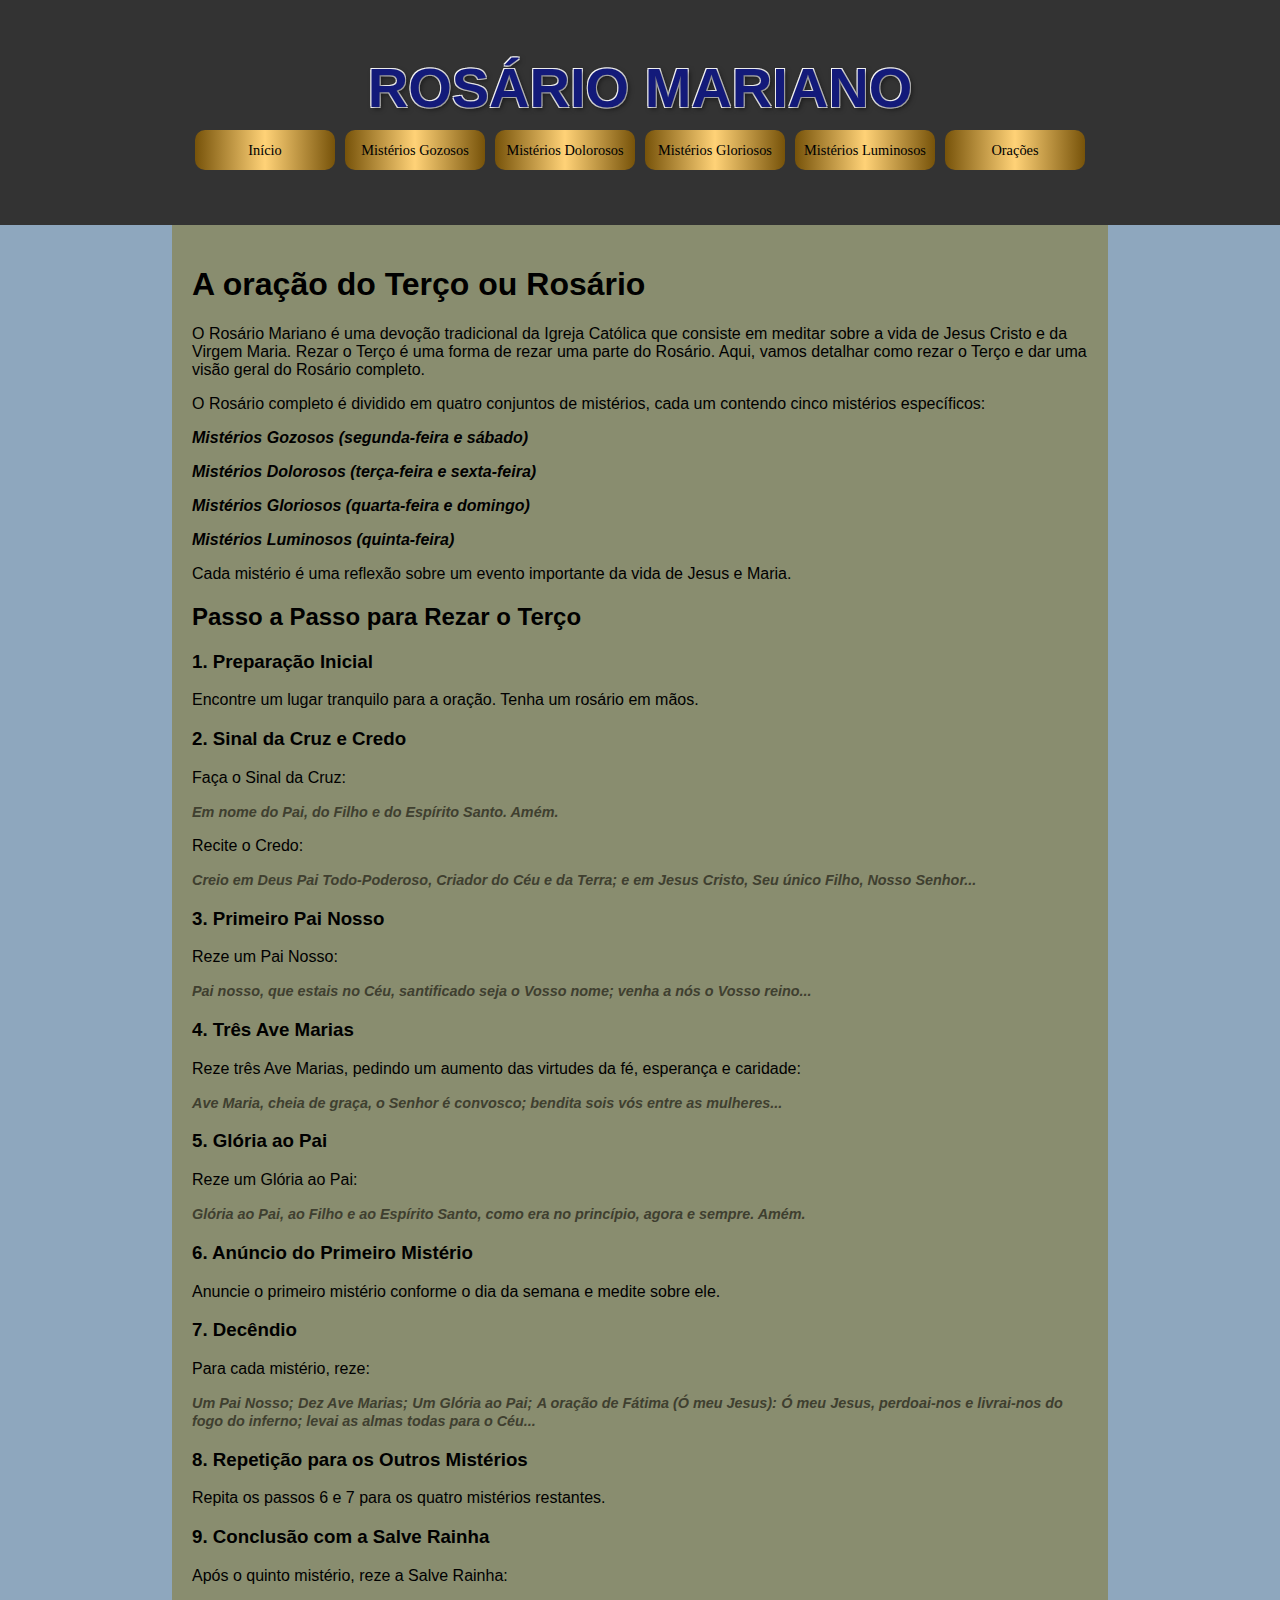
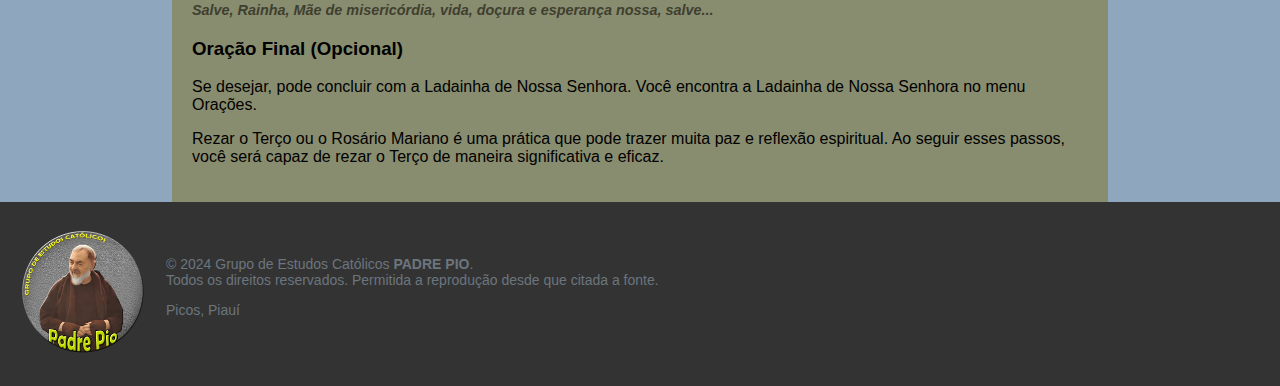
<file: index.html>
<!DOCTYPE html>
<html lang="pt-BR">

<head>
    <meta charset="UTF-8">
    <meta name="viewport" content="width=device-width, initial-scale=1.0">
    <link rel="icon" href="img/favicon.ico" type="image/x-icon">
    <link rel="stylesheet" href="style.css">
    <title>Rosário Mariano</title>
</head>

<body>

    <header class="header">
        <h1 class="title">ROSÁRIO MARIANO</h1>
        <nav class="menu">
            <a href="index.html" class="Btn">Início</a>
            <a href="1gozosos.html" class="Btn">Mistérios Gozosos</a>
            <a href="2dolorosos.html" class="Btn">Mistérios Dolorosos</a>
            <a href="3gloriosos.html" class="Btn">Mistérios Gloriosos</a>
            <a href="4luminosos.html" class="Btn">Mistérios Luminosos</a>
            <a href="oracoes.html" class="Btn">Orações</a>
        </nav>
    </header>


    <main>
        <article>
            <h1>A oração do Terço ou Rosário</h1>
            <p>O Rosário Mariano é uma devoção tradicional da Igreja Católica que consiste em meditar sobre a vida de
                Jesus Cristo e da Virgem Maria. Rezar o Terço é uma forma de rezar uma parte do Rosário. Aqui, vamos
                detalhar como rezar o Terço e dar uma visão geral do Rosário completo.</p>

            <p>O Rosário completo é dividido em quatro conjuntos de mistérios, cada um contendo cinco mistérios
                específicos:</p>

            <p><b><i>Mistérios Gozosos (segunda-feira e sábado)</i></b></p>
            <p><b><i>Mistérios Dolorosos (terça-feira e sexta-feira)</i></b></p>
            <p><b><i>Mistérios Gloriosos (quarta-feira e domingo)</i></b></p>
            <p><b><i>Mistérios Luminosos (quinta-feira)</i></b></p>

            <p>Cada mistério é uma reflexão sobre um evento importante da vida de Jesus e Maria.</p>
            <h2>Passo a Passo para Rezar o Terço</h2>
            <h3>1. Preparação Inicial</h3>
            <p>Encontre um lugar tranquilo para a oração. Tenha um rosário em mãos.</p>
            <h3>2. Sinal da Cruz e Credo</h3>
            <p>Faça o Sinal da Cruz:</p>
            <span class="highlight">Em nome do Pai, do Filho e do Espírito Santo. Amém.</span>
            <p>Recite o Credo:</p>
            <span class="highlight">Creio em Deus Pai Todo-Poderoso, Criador do Céu e da Terra; e em Jesus Cristo, Seu
                único Filho, Nosso Senhor...
            </span>
            <h3>3. Primeiro Pai Nosso</h3>
            <p>Reze um Pai Nosso:</p>
            <span class="highlight">Pai nosso, que estais no Céu, santificado seja o Vosso nome; venha a nós o Vosso
                reino...
            </span>
            <h3>4. Três Ave Marias</h3>
            <p>Reze três Ave Marias, pedindo um aumento das virtudes da fé, esperança e caridade:</p>
            <span class="highlight">Ave Maria, cheia de graça, o Senhor é convosco; bendita sois vós entre as
                mulheres...
            </span>
            <h3>5. Glória ao Pai</h3>
            <p>Reze um Glória ao Pai:</p>
            <span class="highlight">Glória ao Pai, ao Filho e ao Espírito Santo, como era no princípio, agora e sempre.
                Amém.
            </span>
            <h3>6. Anúncio do Primeiro Mistério</h3>
            <p>Anuncie o primeiro mistério conforme o dia da semana e medite sobre ele.</p>
            <h3>7. Decêndio</h3>
            <p>Para cada mistério, reze:</p>
            <span class="highlight">Um Pai Nosso;</span>
            <span class="highlight">Dez Ave Marias;</span>
            <span class="highlight">Um Glória ao Pai;</span>
            <span class="highlight">A oração de Fátima (Ó meu Jesus):</span>
            <span class="highlight">Ó meu Jesus, perdoai-nos e livrai-nos do fogo do inferno; levai as almas todas para
                o Céu...
            </span>
            <h3>8. Repetição para os Outros Mistérios</h3>
            <p>Repita os passos 6 e 7 para os quatro mistérios restantes.</p>
            <h3>9. Conclusão com a Salve Rainha</h3>
            <p>Após o quinto mistério, reze a Salve Rainha:</p>
            <span class="highlight">Salve, Rainha, Mãe de misericórdia, vida, doçura e esperança nossa, salve...
            </span>
            <h3>Oração Final (Opcional)</h3>
            <p>Se desejar, pode concluir com a Ladainha de Nossa Senhora. Você encontra a Ladainha de Nossa Senhora no
                menu Orações.</p>
            <p>Rezar o Terço ou o Rosário Mariano é uma prática que pode trazer muita paz e reflexão espiritual. Ao
                seguir esses passos, você será capaz de rezar o Terço de maneira significativa e eficaz.</p>
        </article>
    </main>

    <footer>
        <div class="footer-content">
            <div class="logo">
                <img src="img/logo_oficial.webp" alt="Grupo de Estudos Católico">
            </div>
            <div class="disclaimer">
                &copy; 2024 Grupo de Estudos Católicos <b>PADRE PIO</b>.
                <br>Todos os direitos reservados. Permitida a reprodução desde que citada a fonte.
                <p>Picos, Piauí</p>
            </div>
        </div>
    </footer>



</body>

</html>
</file>
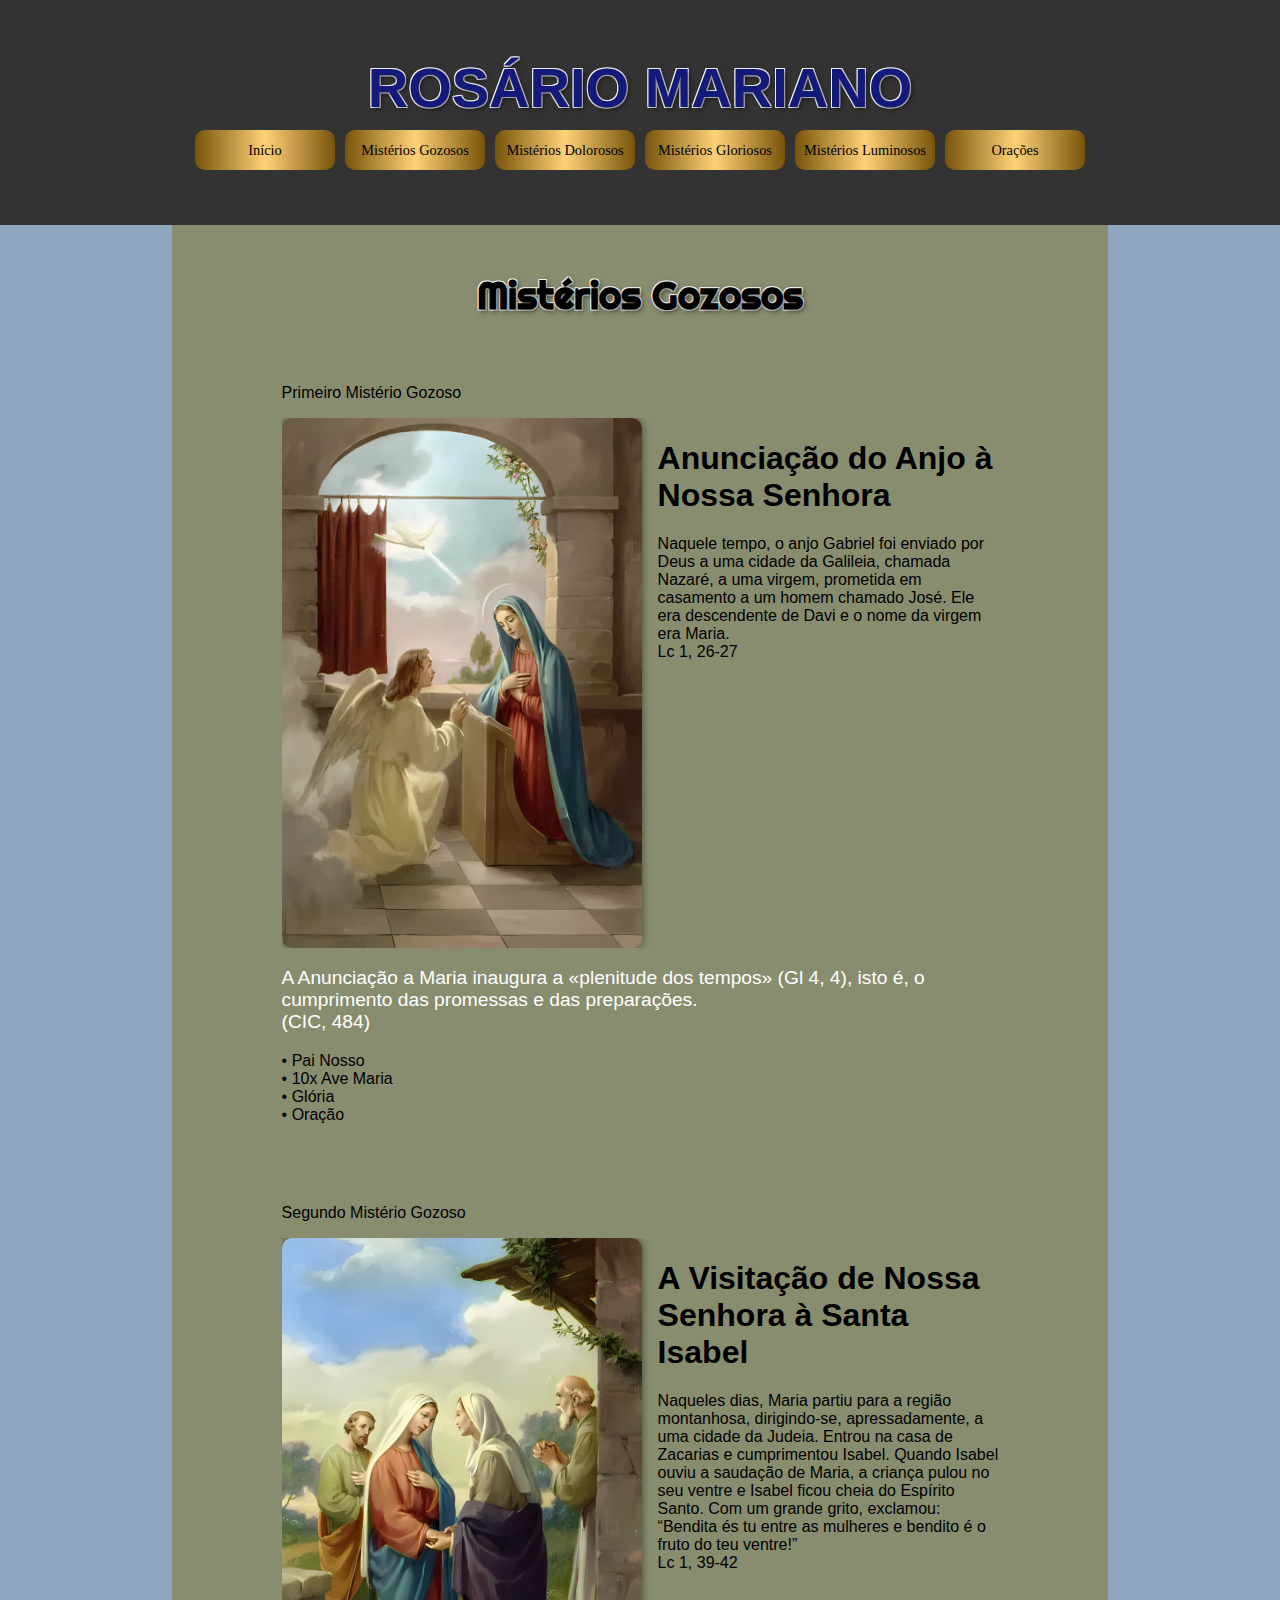
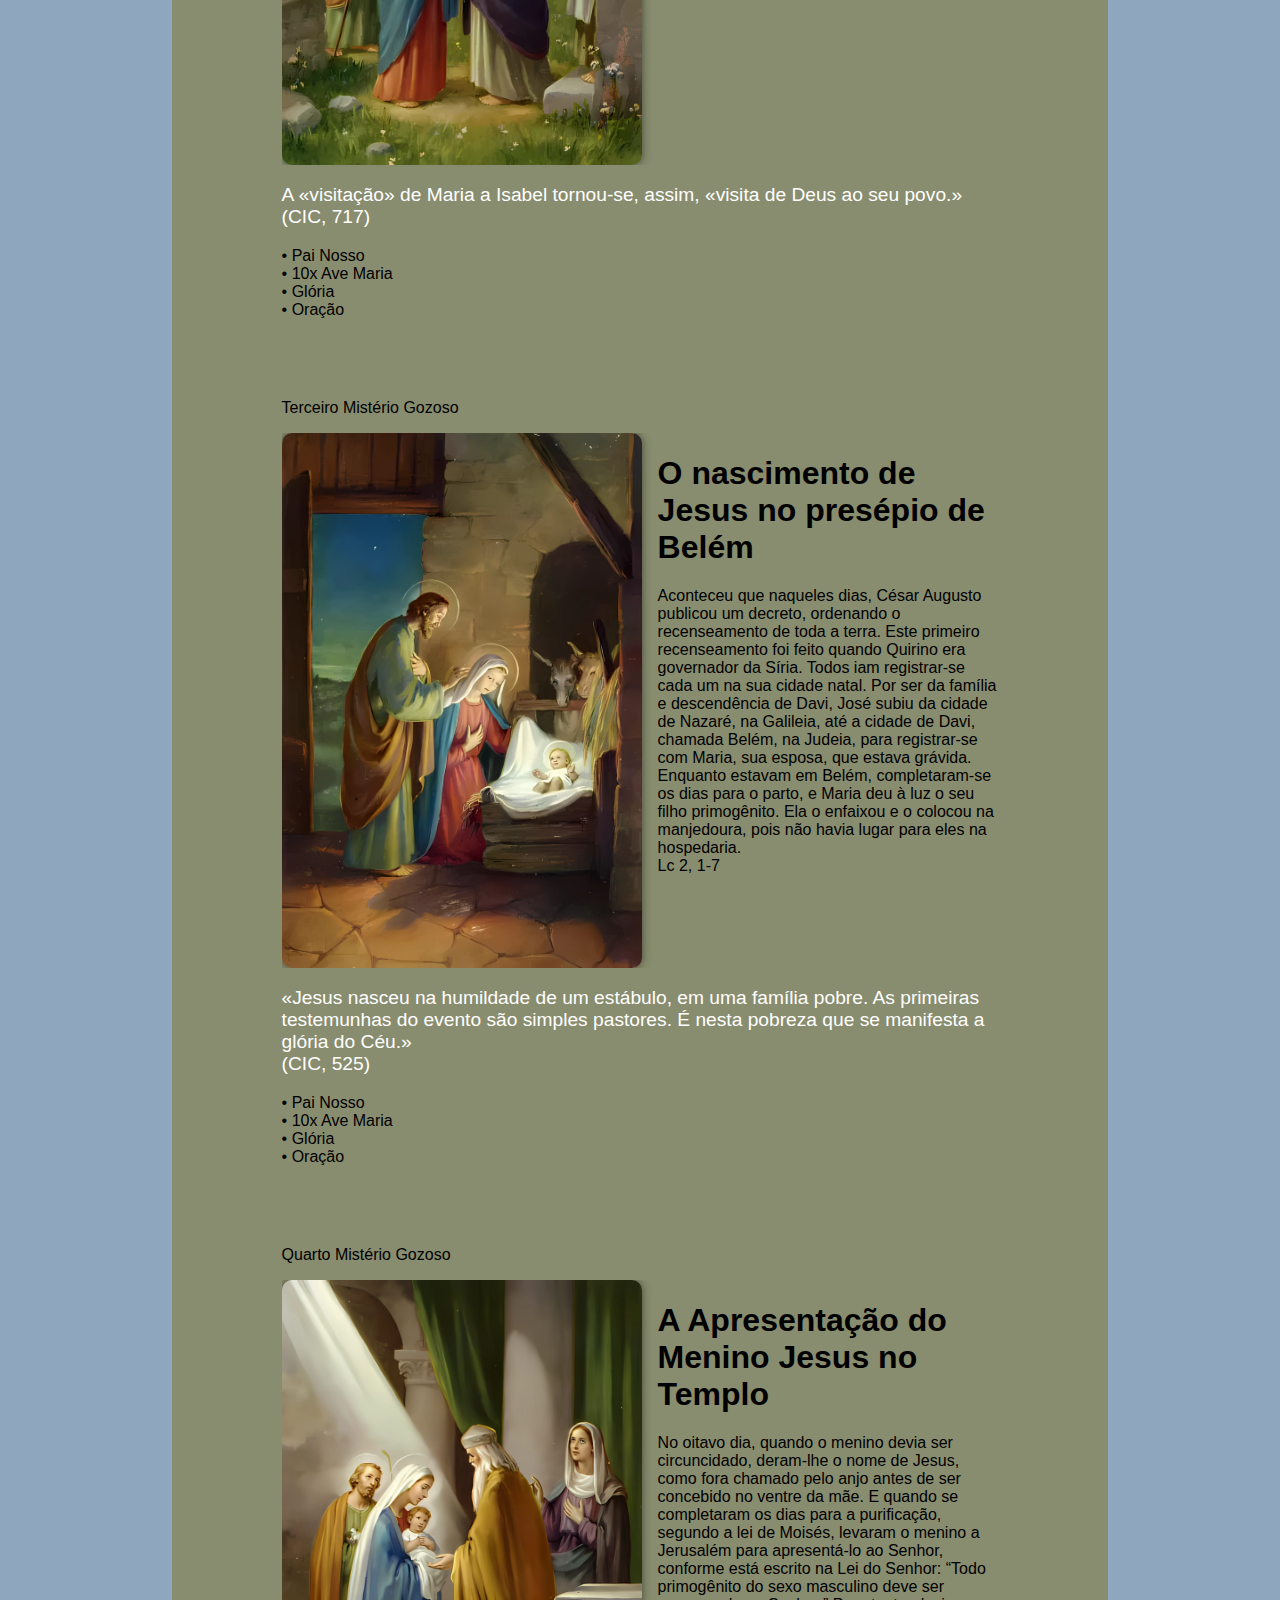
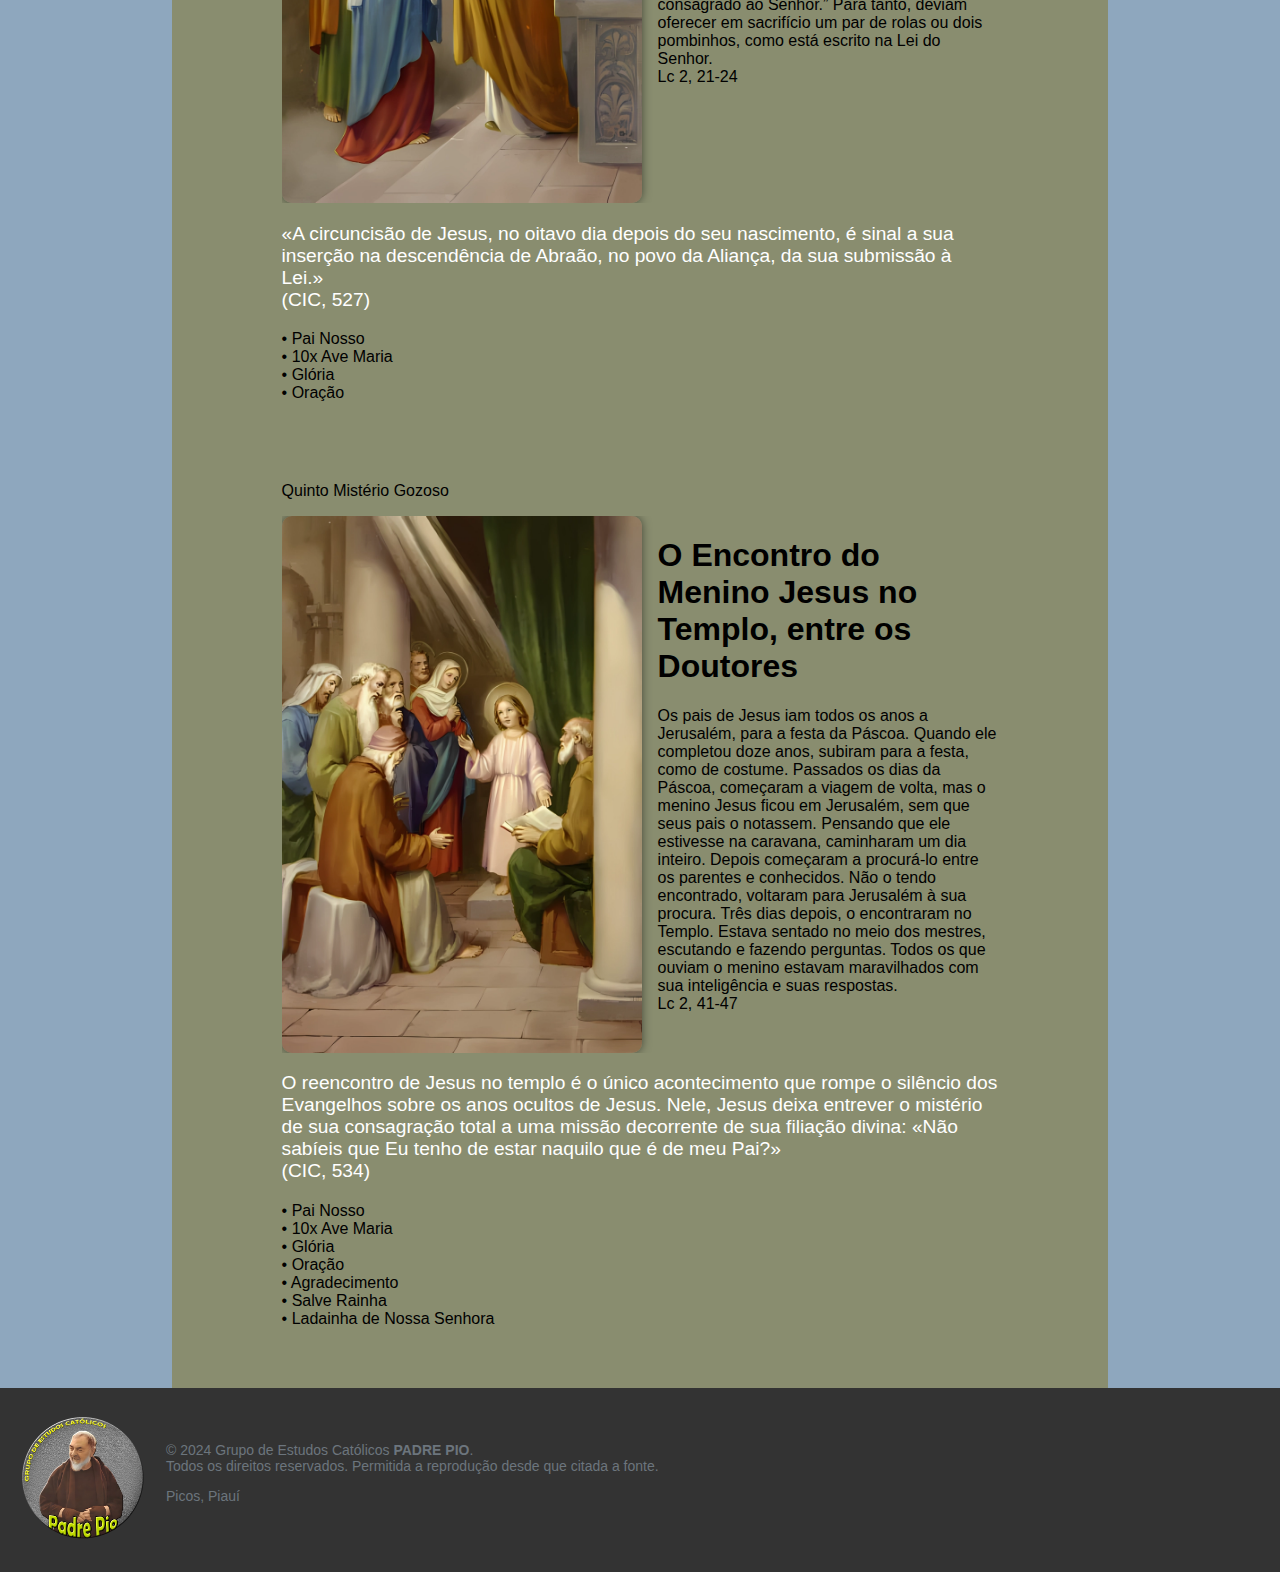
<file: 1gozosos.html>
<!DOCTYPE html>
<html lang="pt-BR">

<head>
    <meta charset="UTF-8">
    <meta name="viewport" content="width=device-width, initial-scale=1.0">
    <link rel="icon" href="img/favicon.ico" type="image/x-icon">
    <link rel="stylesheet" href="style.css">
    <title>Rosário - Mistérios Gozosos</title>
</head>

<body>

    <header class="header">
        <h1 class="title">ROSÁRIO MARIANO</h1>
        
        <nav class="menu">
            <a href="index.html" class="Btn">Início</a>
            <a href="1gozosos.html" class="Btn">Mistérios Gozosos</a>
            <a href="2dolorosos.html" class="Btn">Mistérios Dolorosos</a>
            <a href="3gloriosos.html" class="Btn">Mistérios Gloriosos</a>
            <a href="4luminosos.html" class="Btn">Mistérios Luminosos</a>
            <a href="oracoes.html" class="Btn">Orações</a>
        </nav>
        
    </header>
    

    <main>

        <article class="titulomist">
            <h1>Mistérios Gozosos</h1>
        </article>
        

        <article class="corpo">
            <p>Primeiro Mistério Gozoso</p>
            <div class="conteudo">
                <div class="imagem">
                    <img class="imgmist" src="img/1- Gozosos/Gozosos (1).webp"
                        alt="Primeiro Mistério Gozoso">
                </div>
                <div class="texto">
                    <h1>Anunciação do Anjo à Nossa Senhora</h1>
                    <p>Naquele tempo, o anjo Gabriel foi enviado
                        por Deus a uma cidade da Galileia,
                        chamada Nazaré, a uma virgem, prometida em
                        casamento a um homem chamado José. Ele era
                        descendente de Davi e o nome
                        da virgem era Maria.<br>Lc 1, 26-27
                    </p>
                </div>
            </div>
            <p class="CIC">
                A Anunciação a Maria inaugura a «plenitude dos tempos» (Gl 4, 4), isto é, o cumprimento das promessas e
                das preparações.<br>(CIC, 484)
            </p>
            <p>• Pai Nosso <br>
                • 10x Ave Maria <br>
                • Glória <br>
                • Oração
            </p>
        </article>

        <article class="corpo">
            <p>Segundo Mistério Gozoso</p>
            <div class="conteudo">
                <div class="imagem">
                    <img class="imgmist" src="img/1- Gozosos/Gozosos (2).webp"
                        alt="Segundo Mistério Gozoso">
                </div>
                <div class="texto">
                    <h1>A Visitação de Nossa Senhora à Santa Isabel</h1>
                    <p> Naqueles dias, Maria partiu para a
                        região montanhosa, dirigindo-se,
                        apressadamente, a uma cidade da
                        Judeia. Entrou na casa de Zacarias
                        e cumprimentou Isabel. Quando
                        Isabel ouviu a saudação de Maria, a
                        criança pulou no seu ventre e Isabel
                        ficou cheia do Espírito Santo. Com
                        um grande grito, exclamou: “Bendita
                        és tu entre as mulheres e bendito é o
                        fruto do teu ventre!”
                        <br>
                        Lc 1, 39-42
                    </p>
                </div>
            </div>
            <p class="CIC">
                A «visitação» de Maria a
                Isabel tornou-se, assim, «visita
                de Deus ao seu povo.»<br>(CIC,
                717)
            </p>
            <p>• Pai Nosso <br>
                • 10x Ave Maria <br>
                • Glória <br>
                • Oração
            </p>
        </article>

        <article class="corpo">
            <p>Terceiro Mistério Gozoso</p>
            <div class="conteudo">
                <div class="imagem">
                    <img class="imgmist" src="img/1- Gozosos/Gozosos (3).webp"
                        alt="Terceiro Mistério Gozoso">
                </div>
                <div class="texto">
                    <h1>O nascimento de Jesus no presépio de Belém</h1>
                    <p>Aconteceu que naqueles dias, César
                        Augusto publicou um decreto,
                        ordenando o recenseamento de toda a
                        terra. Este primeiro recenseamento foi
                        feito quando Quirino era governador
                        da Síria. Todos iam registrar-se cada
                        um na sua cidade natal. Por ser da
                        família e descendência de Davi,
                        José subiu da cidade de Nazaré,
                        na Galileia, até a cidade de Davi,
                        chamada Belém, na Judeia, para
                        registrar-se com Maria, sua esposa,
                        que estava grávida. Enquanto
                        estavam em Belém, completaram-se
                        os dias para o parto, e Maria deu à luz o seu filho primogênito. Ela
                        o enfaixou e o colocou na manjedoura, pois não havia lugar para
                        eles na hospedaria. <br>
                        Lc 2, 1-7</p>
                </div>
            </div>
            <p class="CIC">
                «Jesus nasceu na humildade
                de um estábulo, em uma
                família pobre. As primeiras
                testemunhas do evento são
                simples pastores. É nesta
                pobreza que se manifesta a
                glória do Céu.» <br> (CIC, 525)
            </p>
            <p>• Pai Nosso <br>
                • 10x Ave Maria <br>
                • Glória <br>
                • Oração
            </p>
        </article>

        <article class="corpo">
            <p>Quarto Mistério Gozoso</p>
            <div class="conteudo">
                <div class="imagem">
                    <img class="imgmist" src="img/1- Gozosos/Gozosos (4).webp"
                        alt="Quarto Mistério Gozoso">
                </div>
                <div class="texto">
                    <h1>A Apresentação do Menino Jesus no Templo
                    </h1>
                    <p>No oitavo dia, quando o menino devia
                        ser circuncidado, deram-lhe o nome de
                        Jesus, como fora chamado pelo anjo
                        antes de ser concebido no ventre da
                        mãe. E quando se completaram os dias
                        para a purificação, segundo a lei de
                        Moisés, levaram o menino a Jerusalém
                        para apresentá-lo ao Senhor, conforme
                        está escrito na Lei do Senhor: “Todo
                        primogênito do sexo masculino deve
                        ser consagrado ao Senhor.” Para tanto,
                        deviam oferecer em sacrifício um par
                        de rolas ou dois pombinhos, como está
                        escrito na Lei do Senhor.<br>
                        Lc 2, 21-24
                    </p>
                </div>
            </div>
            <p class="CIC">«A circuncisão de Jesus,
                no oitavo dia depois do seu
                nascimento, é sinal a sua
                inserção na descendência de
                Abraão, no povo da Aliança,
                da sua submissão à Lei.» <br> (CIC, 527)

            </p>
            <p>• Pai Nosso <br>
                • 10x Ave Maria <br>
                • Glória <br>
                • Oração
            </p>
        </article>

        <article class="corpo">
            <p>Quinto Mistério Gozoso</p>
            <div class="conteudo">
                <div class="imagem">
                    <img class="imgmist" src="img/1- Gozosos/Gozosos (5).webp"
                        alt="Quinto Mistério Gozoso">
                </div>
                <div class="texto">
                    <h1>O Encontro do Menino Jesus no Templo, entre os Doutores</h1>
                    <p>Os pais de Jesus iam todos os anos
                        a Jerusalém, para a festa da Páscoa.
                        Quando ele completou doze anos,
                        subiram para a festa, como de
                        costume. Passados os dias da Páscoa,
                        começaram a viagem de volta, mas o
                        menino Jesus ficou em Jerusalém, sem
                        que seus pais o notassem. Pensando
                        que ele estivesse na caravana,
                        caminharam um dia inteiro. Depois
                        começaram a procurá-lo entre os
                        parentes e conhecidos. Não o tendo
                        encontrado, voltaram para Jerusalém
                        à sua procura. Três dias depois, o
                        encontraram no Templo. Estava sentado no meio dos mestres,
                        escutando e fazendo perguntas. Todos os que ouviam o menino
                        estavam maravilhados com sua inteligência e suas respostas. <br>
                        Lc 2, 41-47
                    </p>
                </div>
            </div>
            <p class="CIC">O reencontro de Jesus no templo é
                o único acontecimento que rompe o
                silêncio dos Evangelhos sobre os anos
                ocultos de Jesus. Nele, Jesus deixa
                entrever o mistério de sua consagração
                total a uma missão decorrente de sua
                filiação divina: «Não sabíeis que Eu
                tenho de estar naquilo que é de meu
                Pai?»<br>(CIC, 534)
            <p>
                • Pai Nosso <br>
                • 10x Ave Maria <br>
                • Glória <br>
                • Oração <br>
                • Agradecimento <br>
                • Salve Rainha <br>
                • Ladainha de Nossa Senhora
            </p>
        </article>        
    </main>

    <footer>
        <div class="footer-content">
            <div class="logo">
                <img src="img/logo_oficial.webp" alt="Grupo de Estudos Católico">
            </div>
            <div class="disclaimer">
                &copy; 2024 Grupo de Estudos Católicos <b>PADRE PIO</b>. 
                <br>Todos os direitos reservados. Permitida a reprodução desde que citada a fonte.
                <p>Picos, Piauí</p>
            </div>
        </div>
    </footer>


</body>

</html>
</file>
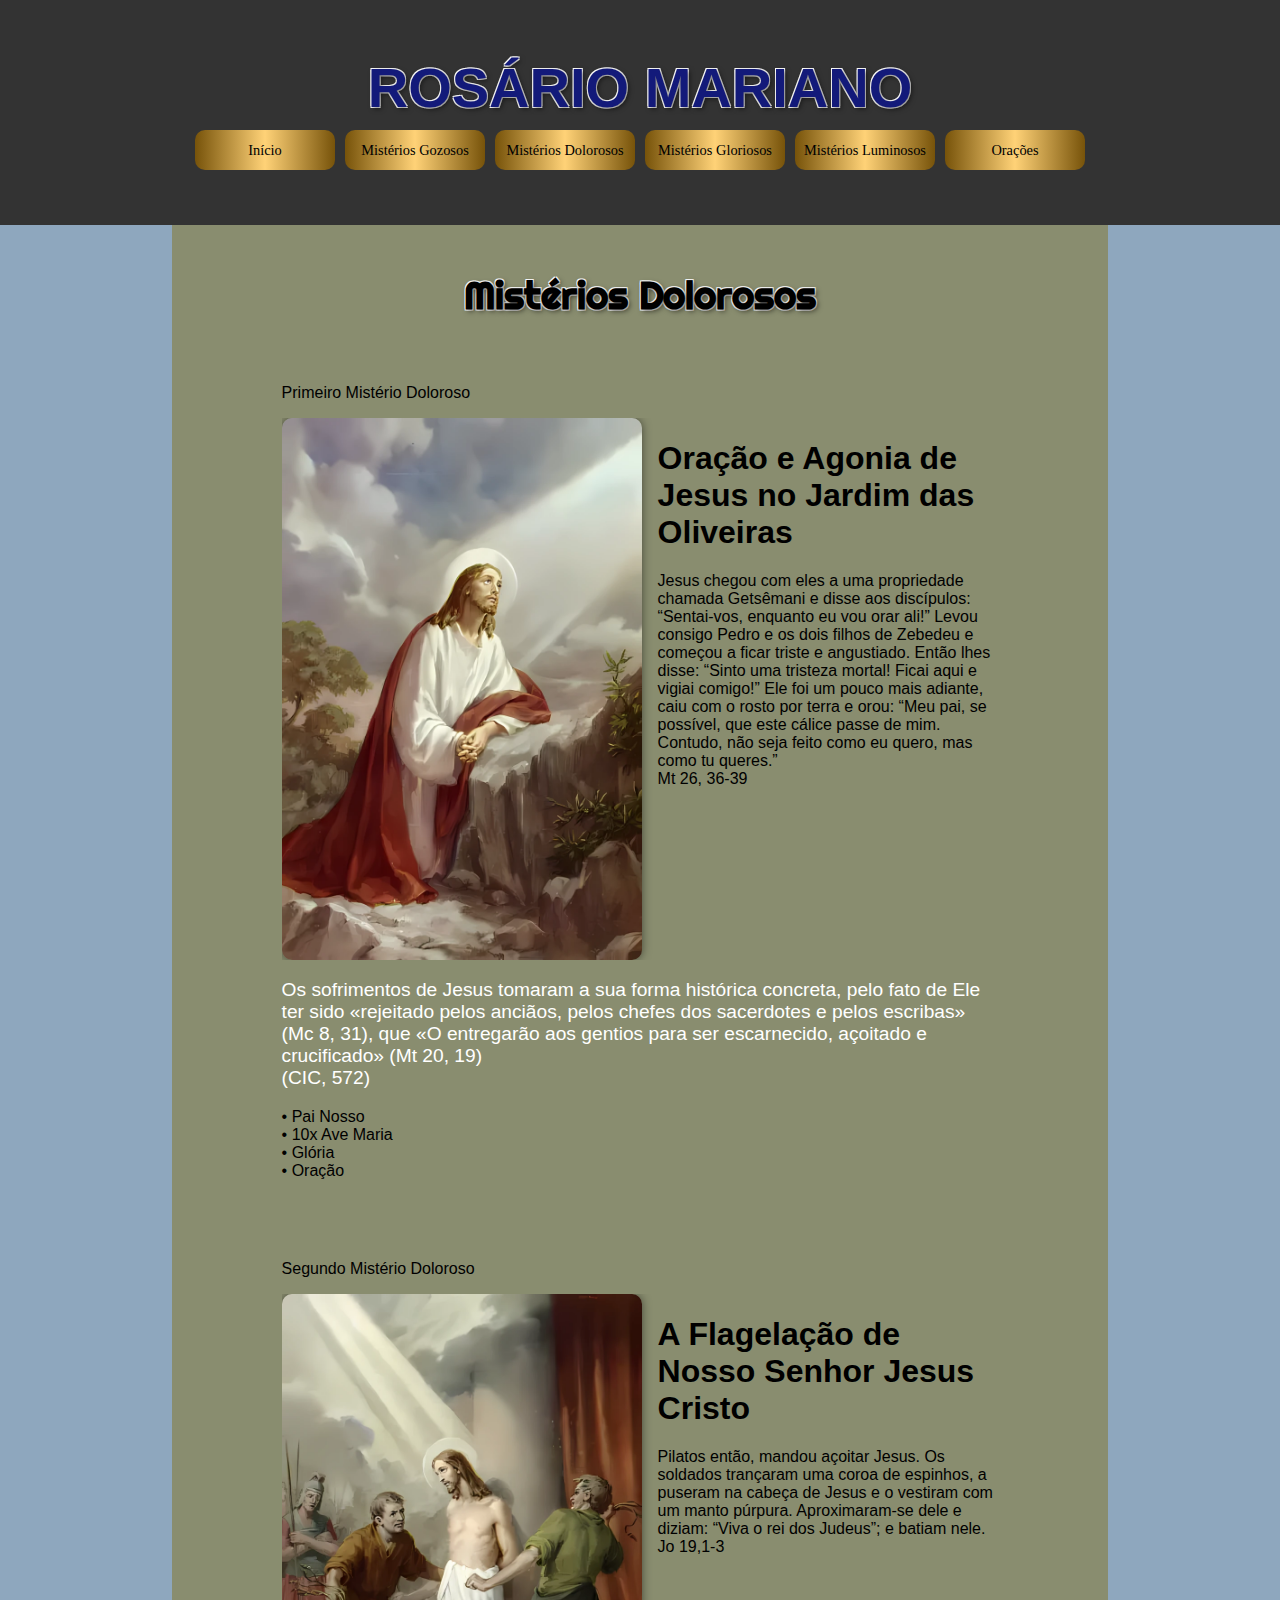
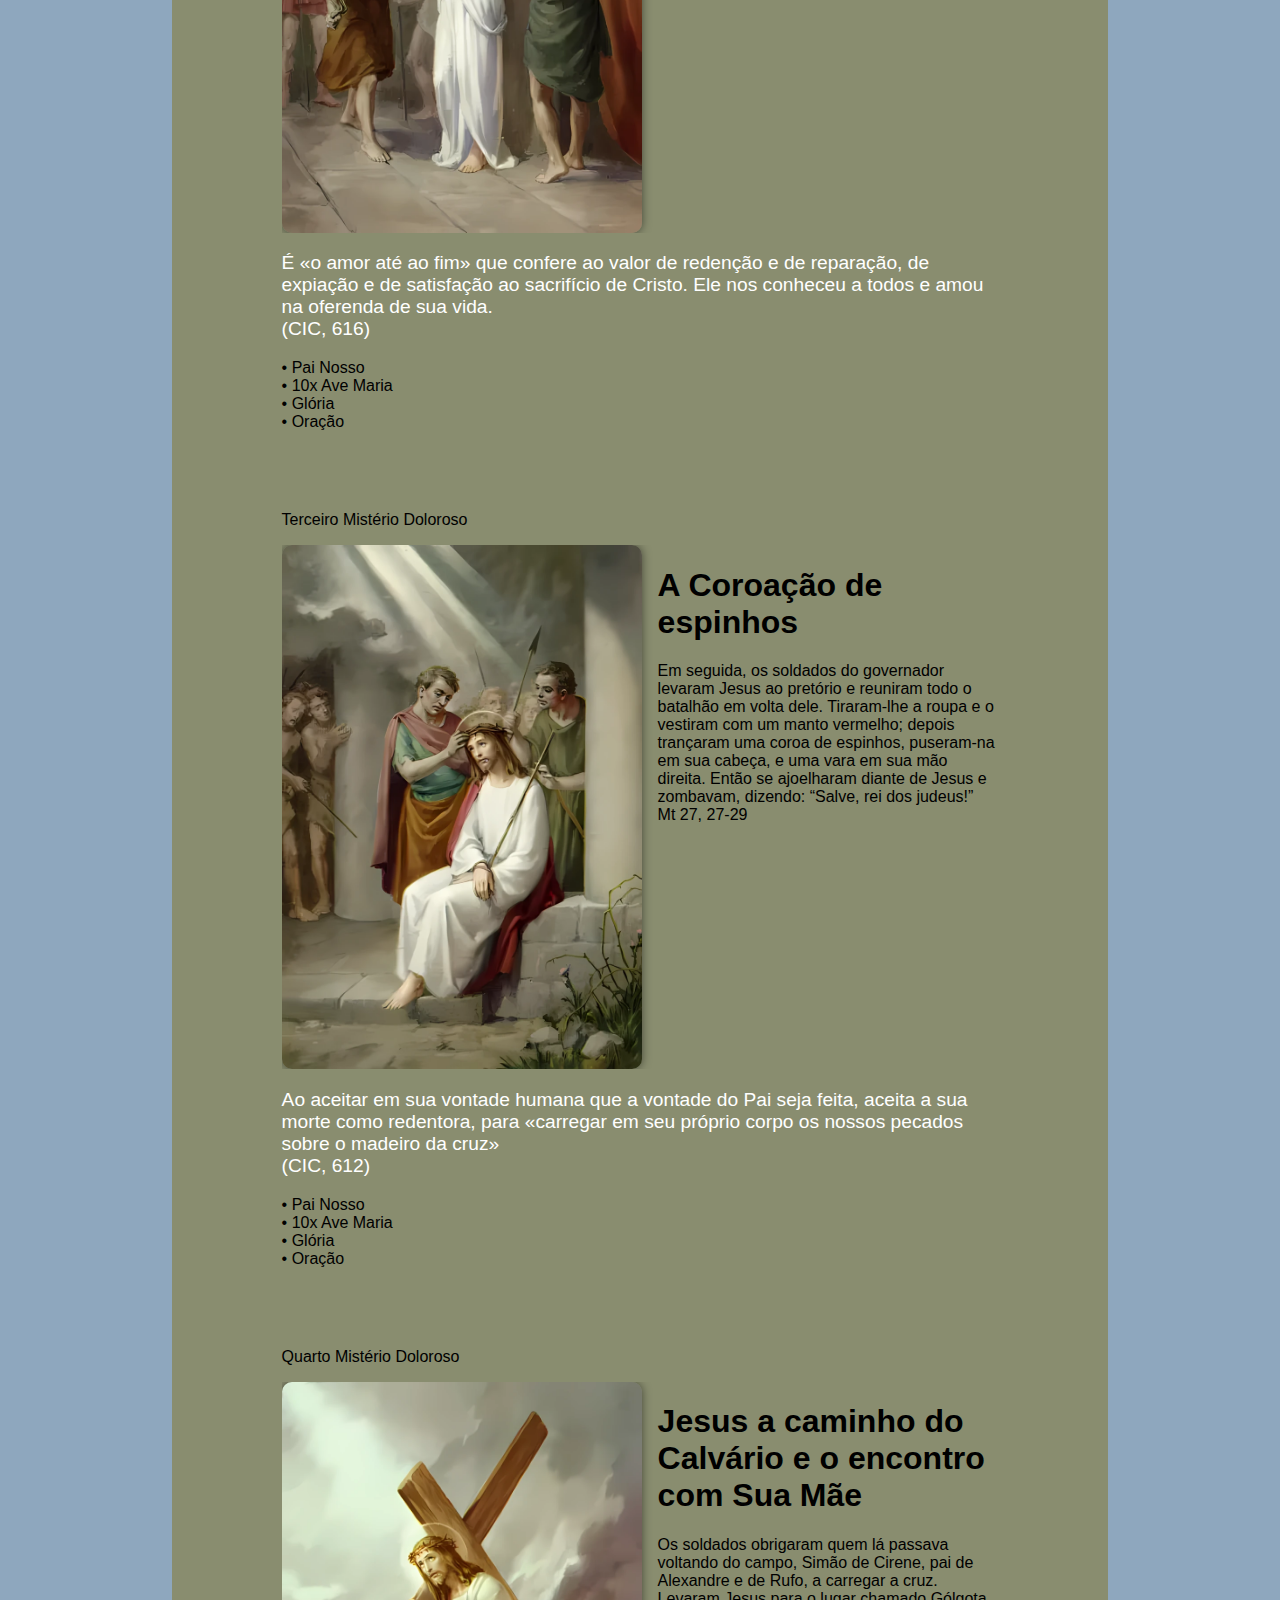
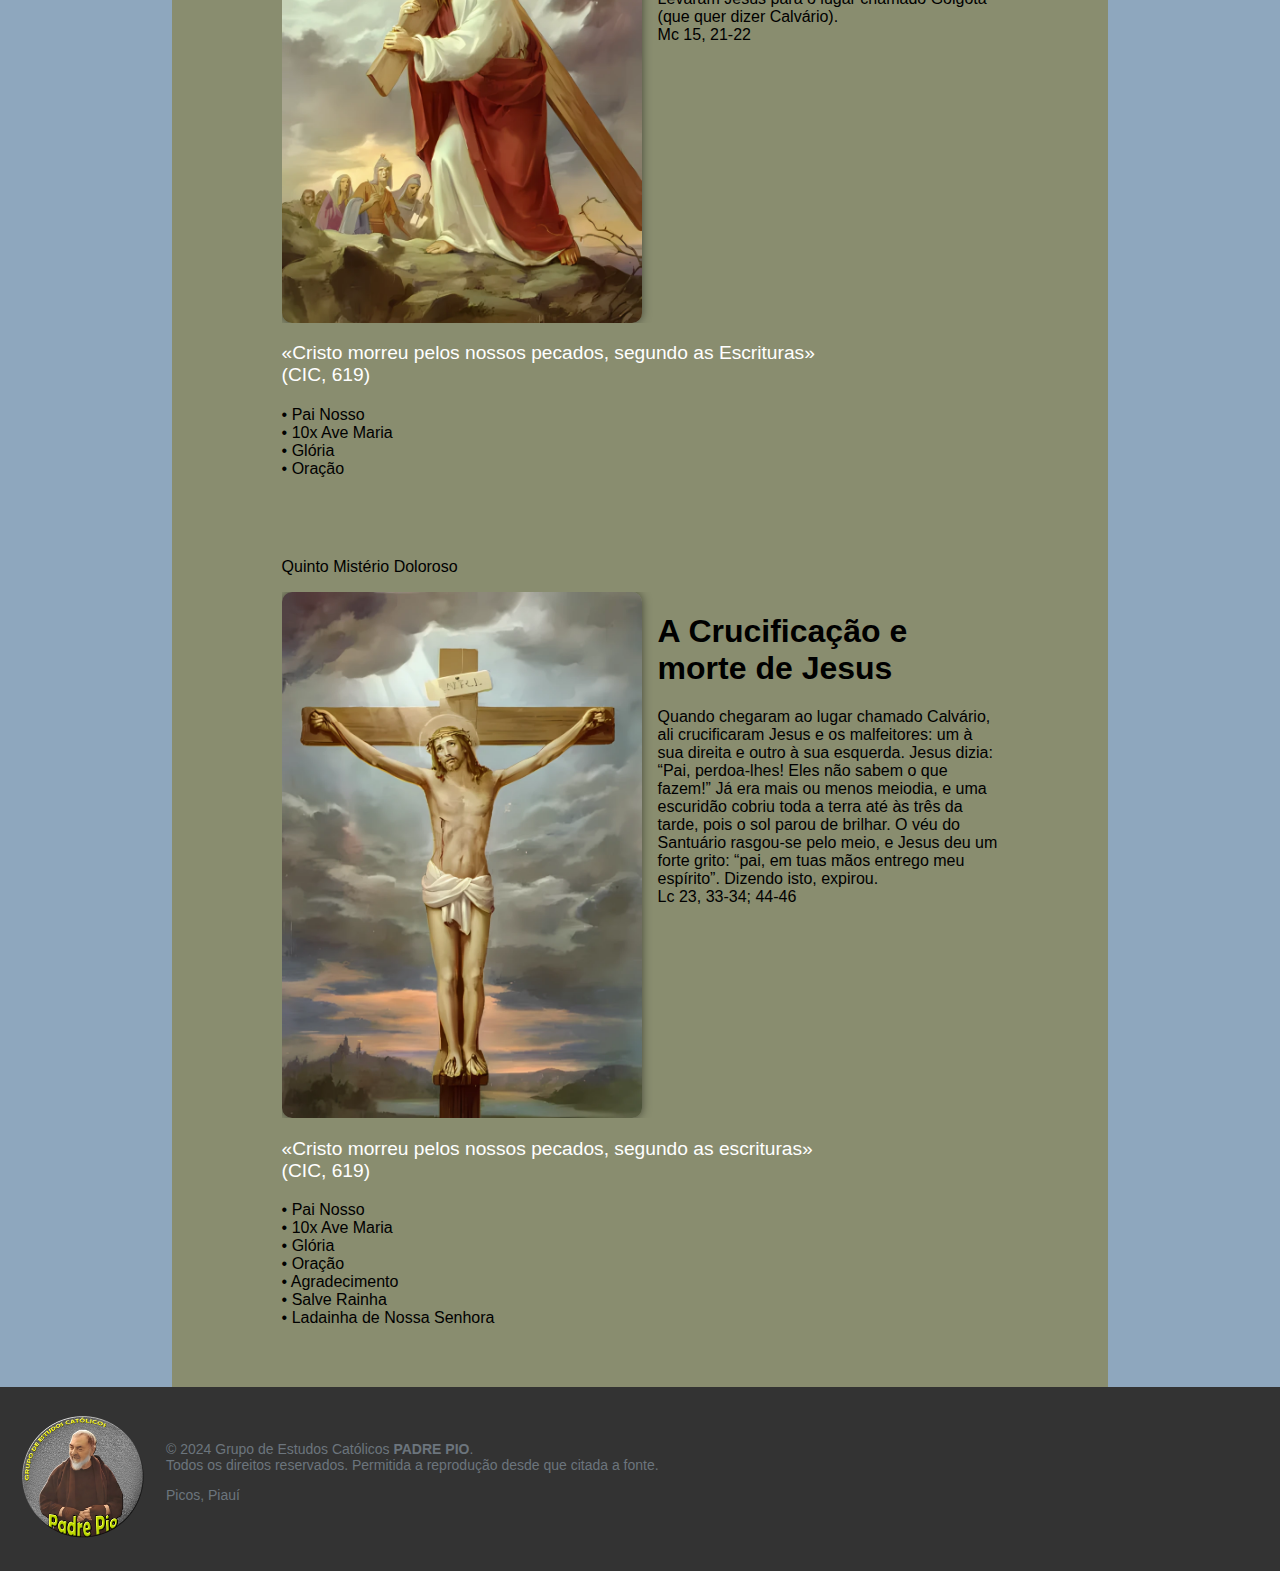
<file: 2dolorosos.html>
<!DOCTYPE html>
<html lang="pt-BR">

<head>
    <meta charset="UTF-8">
    <meta name="viewport" content="width=device-width, initial-scale=1.0">
    <link rel="icon" href="img/favicon.ico" type="image/x-icon">
    <link rel="stylesheet" href="style.css">
    <title>Rosário - Mistérios Dolorosos</title>
</head>

<body>

    <header class="header">
        <h1 class="title">ROSÁRIO MARIANO</h1>

        <nav class="menu">
            <a href="index.html" class="Btn">Início</a>
            <a href="1gozosos.html" class="Btn">Mistérios Gozosos</a>
            <a href="2dolorosos.html" class="Btn">Mistérios Dolorosos</a>
            <a href="3gloriosos.html" class="Btn">Mistérios Gloriosos</a>
            <a href="4luminosos.html" class="Btn">Mistérios Luminosos</a>
            <a href="oracoes.html" class="Btn">Orações</a>
        </nav>

    </header>


    <main>

        <article class="titulomist">
            <h1>Mistérios Dolorosos</h1>
        </article>


        <article class="corpo">
            <p>Primeiro Mistério Doloroso</p>
            <div class="conteudo">
                <div class="imagem">
                    <img class="imgmist" src="img/2- Dolorosos/Dolorosos (1).webp" alt="Primeiro Mistério Doloroso">
                </div>
                <div class="texto">
                    <h1>Oração e Agonia de Jesus
                        no Jardim das Oliveiras</h1>
                    <p>Jesus chegou com eles a uma
                        propriedade chamada Getsêmani e
                        disse aos discípulos: “Sentai-vos,
                        enquanto eu vou orar ali!” Levou
                        consigo Pedro e os dois filhos de
                        Zebedeu e começou a ficar triste e
                        angustiado. Então lhes disse: “Sinto
                        uma tristeza mortal! Ficai aqui e vigiai
                        comigo!” Ele foi um pouco mais
                        adiante, caiu com o rosto por terra e
                        orou: “Meu pai, se possível, que este
                        cálice passe de mim. Contudo, não
                        seja feito como eu quero, mas como
                        tu queres.”<br>Mt 26, 36-39
                    </p>
                </div>
            </div>
            <p class="CIC">Os sofrimentos de Jesus
                tomaram a sua forma histórica
                concreta, pelo fato de Ele ter
                sido «rejeitado pelos anciãos,
                pelos chefes dos sacerdotes e
                pelos escribas» (Mc 8, 31), que
                «O entregarão aos gentios para
                ser escarnecido, açoitado e
                crucificado» (Mt 20, 19)<br>(CIC, 572)
            </p>
            <p>• Pai Nosso <br>
                • 10x Ave Maria <br>
                • Glória <br>
                • Oração
            </p>
        </article>

        <article class="corpo">
            <p>Segundo Mistério Doloroso</p>
            <div class="conteudo">
                <div class="imagem">
                    <img class="imgmist" src="img/2- Dolorosos/Dolorosos (2).webp" alt="Segundo Mistério Doloroso">
                </div>
                <div class="texto">
                    <h1>A Flagelação de Nosso
                        Senhor Jesus Cristo</h1>
                    <p>
                        Pilatos então, mandou açoitar Jesus.
                        Os soldados trançaram uma coroa
                        de espinhos, a puseram na cabeça de
                        Jesus e o vestiram com um manto
                        púrpura. Aproximaram-se dele e
                        diziam: “Viva o rei dos Judeus”; e
                        batiam nele.
                        <br>
                        Jo 19,1-3
                    </p>
                </div>
            </div>
            <p class="CIC">
                É «o amor até ao fim» que
                confere ao valor de redenção
                e de reparação, de expiação
                e de satisfação ao sacrifício
                de Cristo. Ele nos conheceu a
                todos e amou na oferenda de
                sua vida.
                <br>
                (CIC, 616)
            </p>
            <p>• Pai Nosso <br>
                • 10x Ave Maria <br>
                • Glória <br>
                • Oração
            </p>
        </article>

        <article class="corpo">
            <p>Terceiro Mistério Doloroso</p>
            <div class="conteudo">
                <div class="imagem">
                    <img class="imgmist" src="img/2- Dolorosos/Dolorosos (3).webp" alt="Tegundo Mistério Doloroso">
                </div>
                <div class="texto">
                    <h1>A Coroação
                        de espinhos</h1>
                    <p>Em seguida, os soldados do
                        governador levaram Jesus ao pretório
                        e reuniram todo o batalhão em volta
                        dele. Tiraram-lhe a roupa e o vestiram
                        com um manto vermelho; depois
                        trançaram uma coroa de espinhos,
                        puseram-na em sua cabeça, e uma
                        vara em sua mão direita. Então
                        se ajoelharam diante de Jesus e
                        zombavam, dizendo: “Salve, rei dos
                        judeus!”
                        <br>
                        Mt 27, 27-29
                    </p>
                </div>
            </div>
            <p class="CIC">
                Ao aceitar em sua vontade
                humana que a vontade do Pai
                seja feita, aceita a sua morte
                como redentora, para «carregar
                em seu próprio corpo os nossos
                pecados sobre o madeiro da
                cruz»
                <br>
                (CIC, 612)
            </p>
            <p>• Pai Nosso <br>
                • 10x Ave Maria <br>
                • Glória <br>
                • Oração
            </p>
        </article>

        <article class="corpo">
            <p>Quarto Mistério Doloroso</p>
            <div class="conteudo">
                <div class="imagem">
                    <img class="imgmist" src="img/2- Dolorosos/Dolorosos (4).webp" alt="Segundo Mistério Doloroso">
                </div>
                <div class="texto">
                    <h1>Jesus a caminho do Calvário e o
                        encontro com Sua Mãe</h1>
                    <p>Os soldados obrigaram quem lá
                        passava voltando do campo, Simão
                        de Cirene, pai de Alexandre e de
                        Rufo, a carregar a cruz. Levaram
                        Jesus para o lugar chamado Gólgota
                        (que quer dizer Calvário).
                        <br>Mc 15, 21-22
                    </p>
                </div>
            </div>
            <p class="CIC">«Cristo morreu pelos
                nossos pecados, segundo as
                Escrituras»
                <br>(CIC, 619)

            </p>
            <p>• Pai Nosso <br>
                • 10x Ave Maria <br>
                • Glória <br>
                • Oração
            </p>
        </article>

        <article class="corpo">
            <p>Quinto Mistério Doloroso</p>
            <div class="conteudo">
                <div class="imagem">
                    <img class="imgmist" src="img/2- Dolorosos/Dolorosos (5).webp" alt="Quinto Mistério Doloroso">
                </div>
                <div class="texto">
                    <h1>A Crucificação e
                        morte de Jesus</h1>
                    <p>Quando chegaram ao lugar chamado
                        Calvário, ali crucificaram Jesus e os
                        malfeitores: um à sua direita e outro
                        à sua esquerda. Jesus dizia: “Pai,
                        perdoa-lhes! Eles não sabem o que
                        fazem!” Já era mais ou menos meiodia,
                        e uma escuridão cobriu toda a
                        terra até às três da tarde, pois o sol
                        parou de brilhar. O véu do Santuário
                        rasgou-se pelo meio, e Jesus deu
                        um forte grito: “pai, em tuas mãos
                        entrego meu espírito”. Dizendo isto,
                        expirou.
                        <br>Lc 23, 33-34; 44-46
                    </p>
                </div>
            </div>
            <p class="CIC">«Cristo morreu pelos nossos
                pecados, segundo as escrituras»
                <br>(CIC, 619)
            <p>
                • Pai Nosso <br>
                • 10x Ave Maria <br>
                • Glória <br>
                • Oração <br>
                • Agradecimento <br>
                • Salve Rainha <br>
                • Ladainha de Nossa Senhora
            </p>
        </article>

    </main>

    <footer>
        <div class="footer-content">
            <div class="logo">
                <img src="img/logo_oficial.webp" alt="Grupo de Estudos Católico">
            </div>
            <div class="disclaimer">
                &copy; 2024 Grupo de Estudos Católicos <b>PADRE PIO</b>. 
                <br>Todos os direitos reservados. Permitida a reprodução desde que citada a fonte.
                <p>Picos, Piauí</p>
            </div>
        </div>
    </footer>


</body>

</html>
</file>
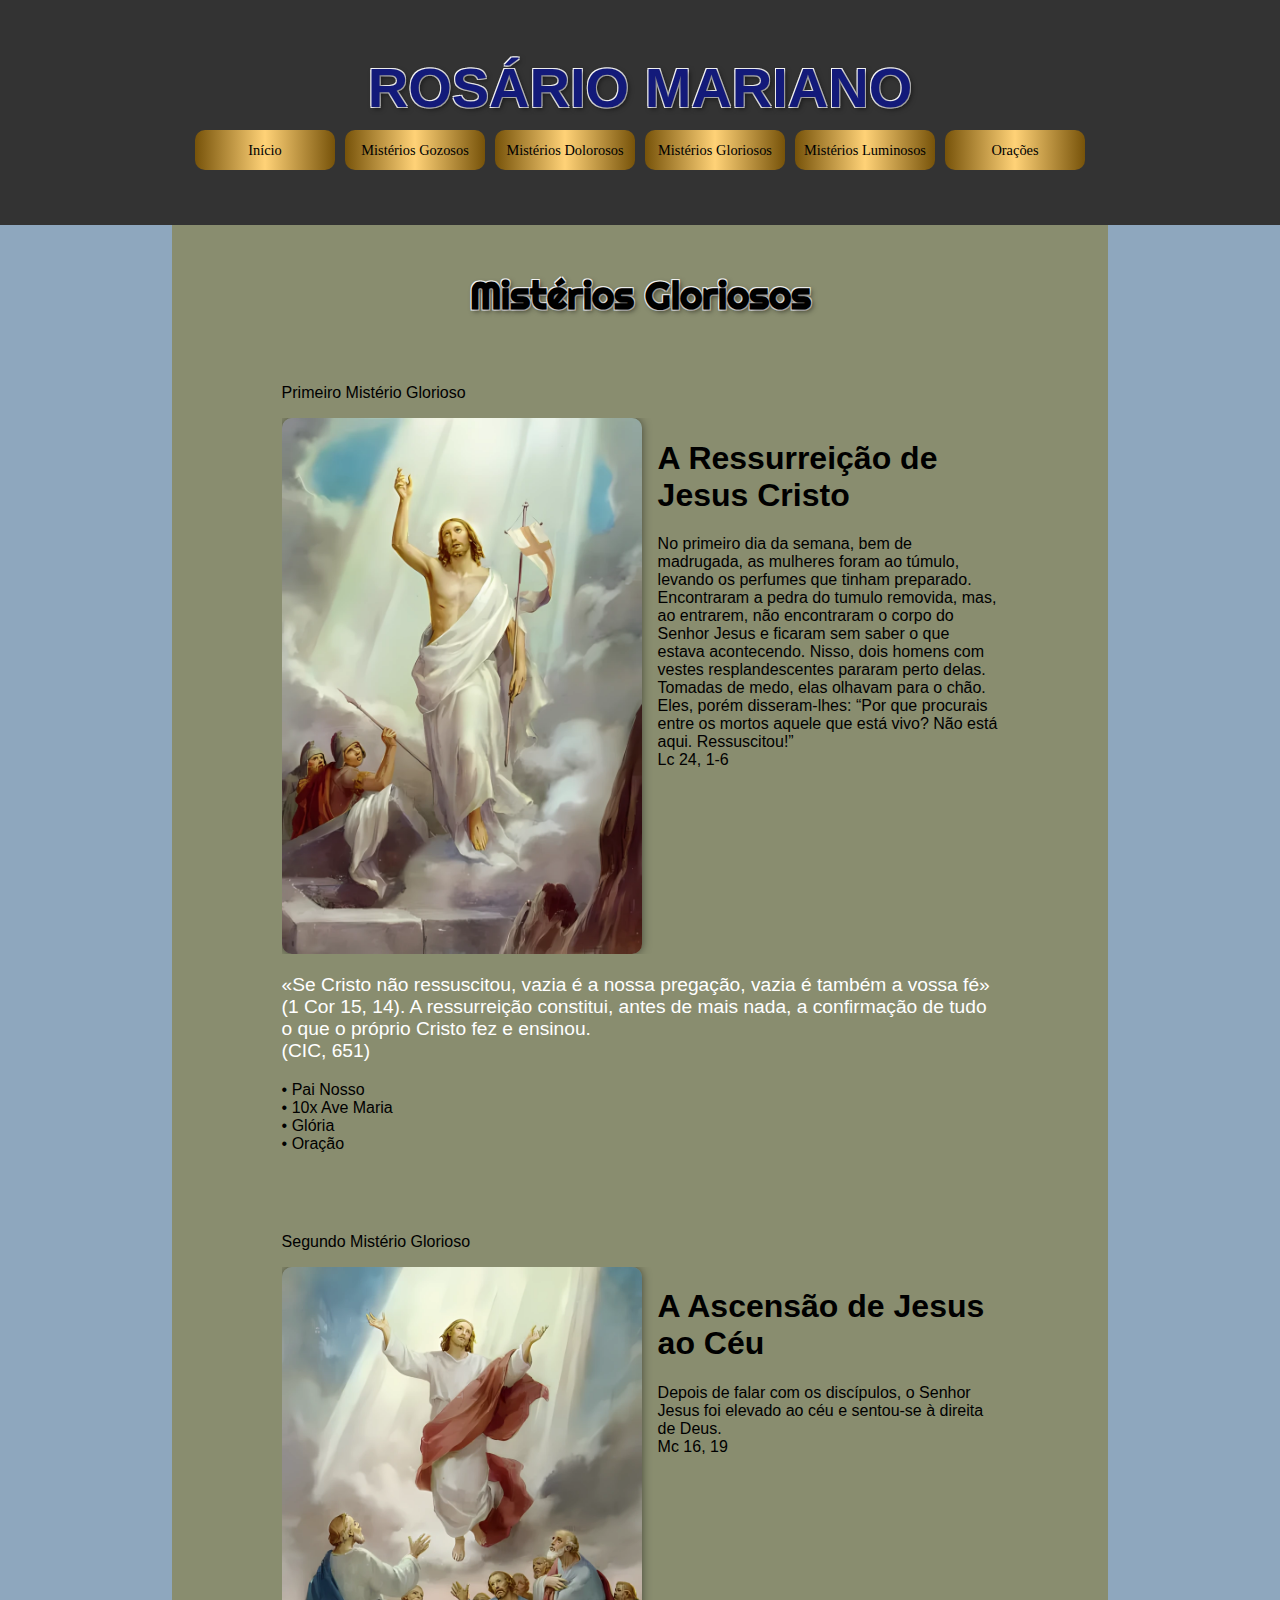
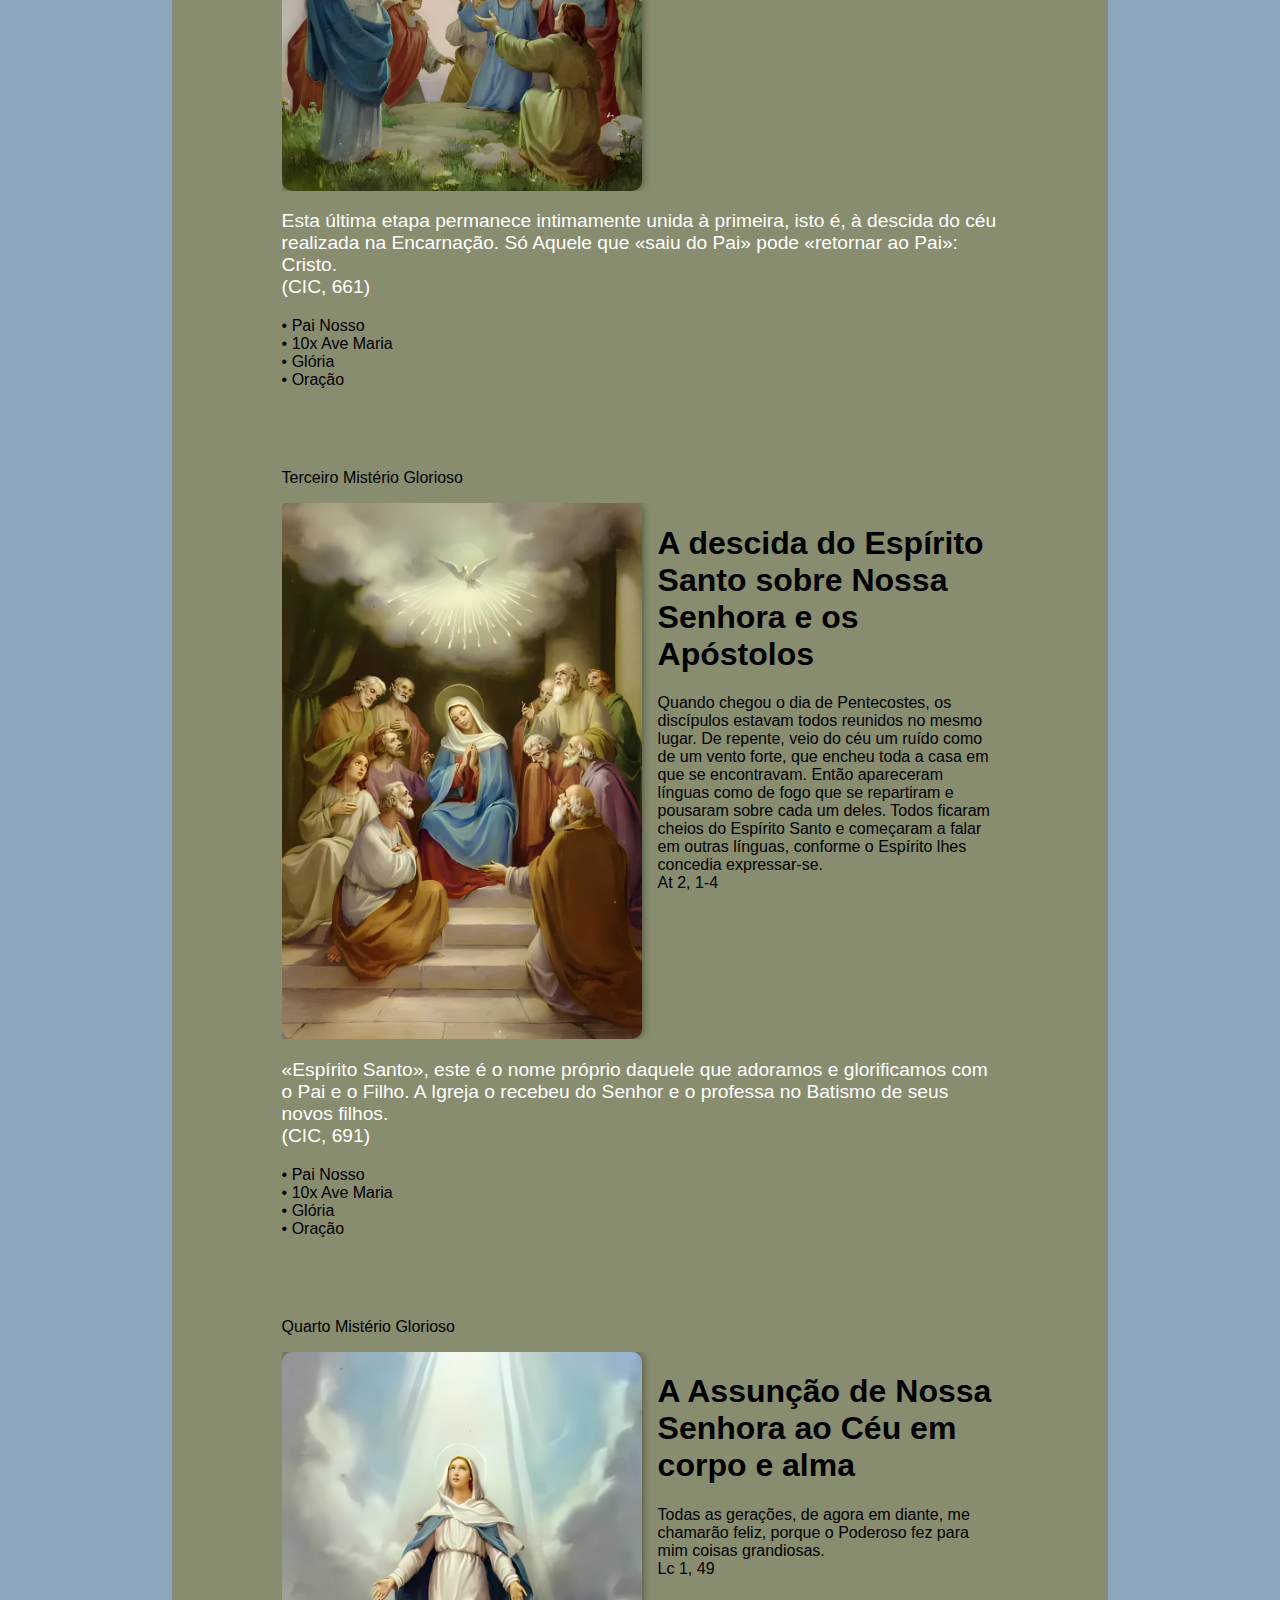
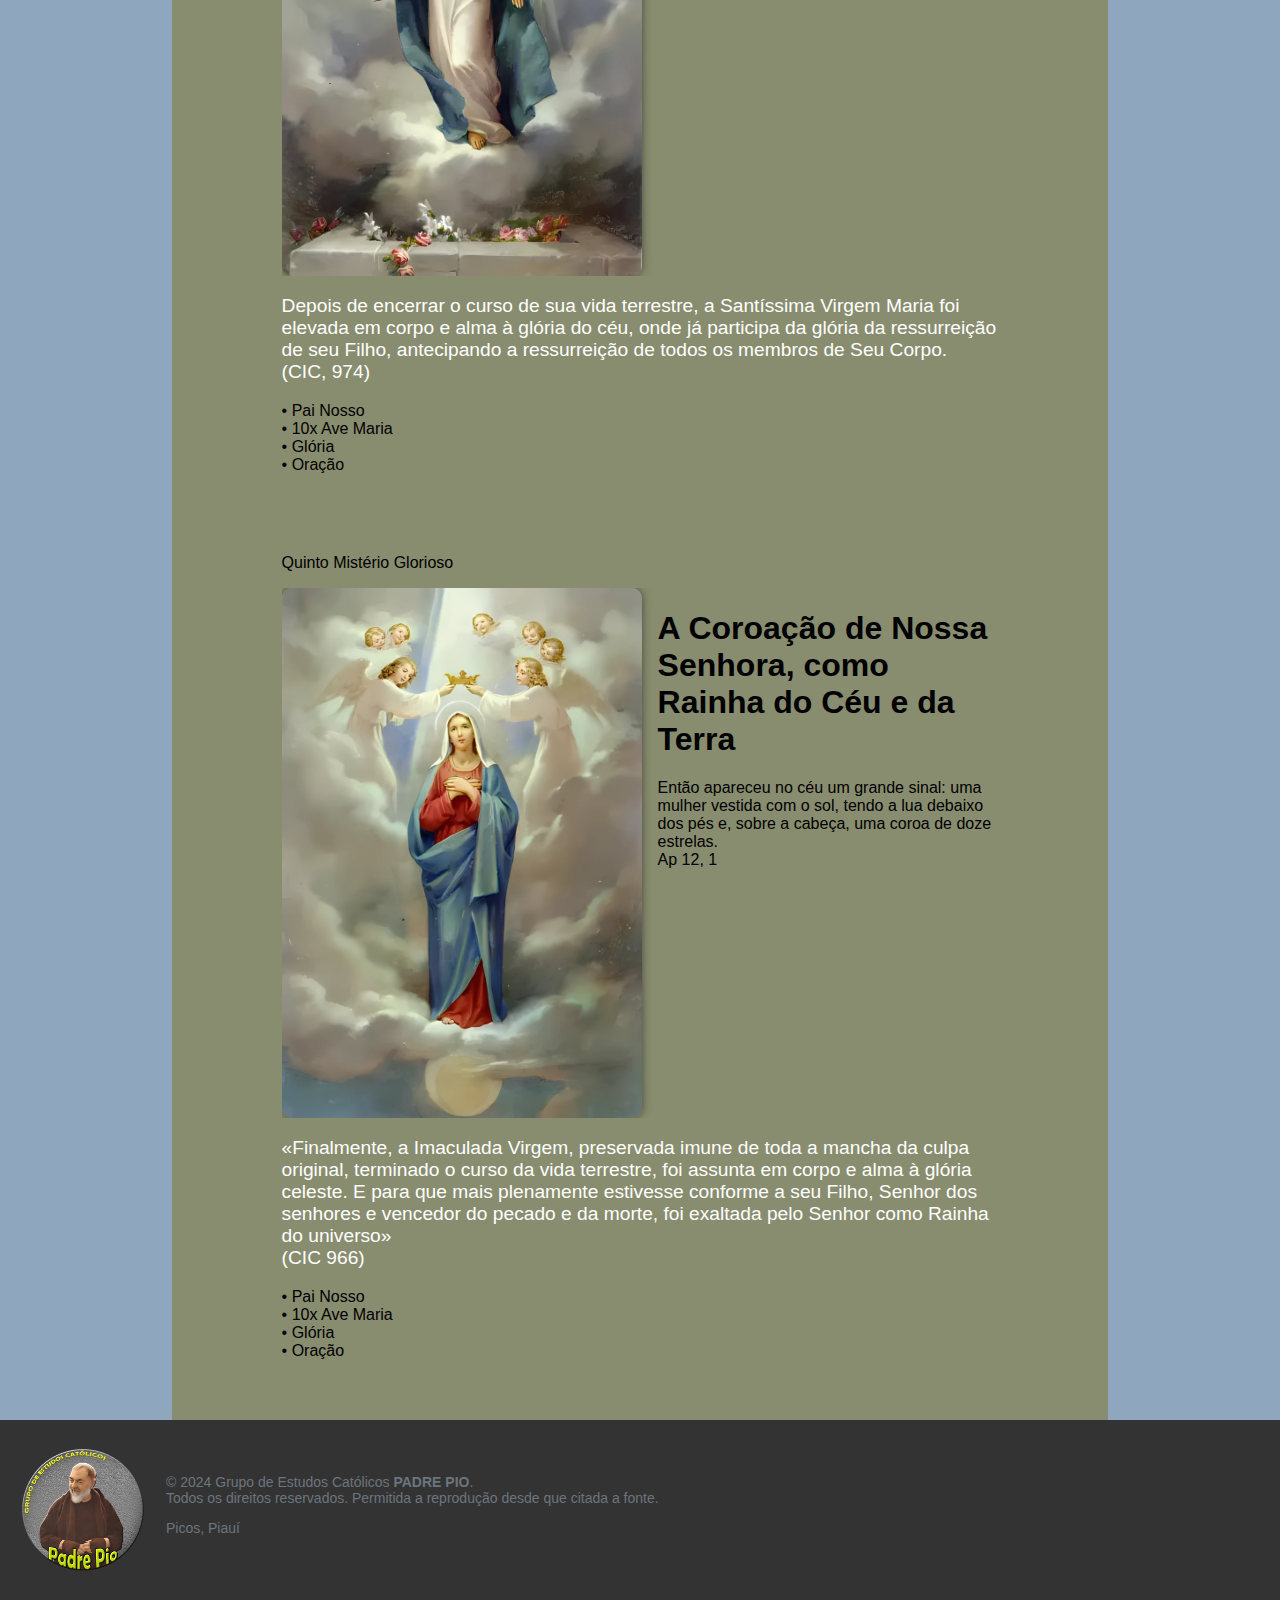
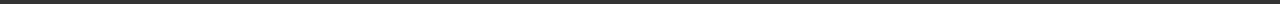
<file: 3gloriosos.html>
<!DOCTYPE html>
<html lang="pt-BR">

<head>
    <meta charset="UTF-8">
    <meta name="viewport" content="width=device-width, initial-scale=1.0">
    <link rel="icon" href="img/favicon.ico" type="image/x-icon">
    <link rel="stylesheet" href="style.css">
    <title>Rosário - Mistérios Gloriosos</title>
</head>

<body>

    <header class="header">
        <h1 class="title">ROSÁRIO MARIANO</h1>
        
        <nav class="menu">
            <a href="index.html" class="Btn">Início</a>
            <a href="1gozosos.html" class="Btn">Mistérios Gozosos</a>
            <a href="2dolorosos.html" class="Btn">Mistérios Dolorosos</a>
            <a href="3gloriosos.html" class="Btn">Mistérios Gloriosos</a>
            <a href="4luminosos.html" class="Btn">Mistérios Luminosos</a>
            <a href="oracoes.html" class="Btn">Orações</a>
        </nav>
        
    </header>
    

    <main>
        <article class="titulomist">
            <h1>Mistérios Gloriosos</h1>
        </article>

        <article class="corpo">
            
            <p>Primeiro Mistério Glorioso</p>
            <div class="conteudo">
                <div class="imagem">
                    <img class="imgmist" src="img/3- Gloriosos/Gloriosos (1).webp"
                        alt="Primeiro Mistério Glorioso">
                </div>
                <div class="texto">
                    <h1>A Ressurreição de
                        Jesus Cristo</h1>
                    <p>No primeiro dia da semana, bem de
                        madrugada, as mulheres foram ao
                        túmulo, levando os perfumes que
                        tinham preparado. Encontraram a
                        pedra do tumulo removida, mas, ao
                        entrarem, não encontraram o corpo
                        do Senhor Jesus e ficaram sem saber
                        o que estava acontecendo. Nisso, dois
                        homens com vestes resplandescentes
                        pararam perto delas. Tomadas de
                        medo, elas olhavam para o chão.
                        Eles, porém disseram-lhes: “Por
                        que procurais entre os mortos
                        aquele que está vivo? Não está aqui.
                        Ressuscitou!”
                        <br>Lc 24, 1-6</p>
                </div>
            </div>
            <p class="CIC">«Se Cristo não ressuscitou,
                vazia é a nossa pregação,
                vazia é também a vossa fé»
                (1 Cor 15, 14). A ressurreição
                constitui, antes de mais nada,
                a confirmação de tudo o que o
                próprio Cristo fez e ensinou.
                <br>(CIC, 651)</p>
            <p>• Pai Nosso <br>
                • 10x Ave Maria <br>
                • Glória <br>
                • Oração
            </p>

        </article>

        <article class="corpo">
            
            <p>Segundo Mistério Glorioso</p>
            <div class="conteudo">
                <div class="imagem">
                    <img class="imgmist" src="img/3- Gloriosos/Gloriosos (2).webp"
                        alt="Segundo Mistério Glorioso">
                </div>
                <div class="texto">
                    <h1>A Ascensão de
                        Jesus ao Céu</h1>
                    <p>Depois de falar com os discípulos,
                        o Senhor Jesus foi elevado ao céu e
                        sentou-se à direita de Deus.
                        <br>Mc 16, 19</p>
                </div>
            </div>
            <p class="CIC">Esta última etapa permanece
                intimamente unida à primeira,
                isto é, à descida do céu realizada
                na Encarnação. Só Aquele que
                «saiu do Pai» pode «retornar
                ao Pai»: Cristo. 
                <br>(CIC, 661)</p>
            <p>• Pai Nosso <br>
                • 10x Ave Maria <br>
                • Glória <br>
                • Oração
            </p>

        </article>

        <article class="corpo">
            
            <p>Terceiro Mistério Glorioso</p>
            <div class="conteudo">
                <div class="imagem">
                    <img class="imgmist" src="img/3- Gloriosos/Gloriosos (3).webp"
                        alt="Terceiro Mistério Glorioso">
                </div>
                <div class="texto">
                    <h1>A descida do Espírito Santo sobre
                        Nossa Senhora e os Apóstolos</h1>
                    <p>Quando chegou o dia de Pentecostes,
                        os discípulos estavam todos reunidos
                        no mesmo lugar. De repente, veio
                        do céu um ruído como de um
                        vento forte, que encheu toda a casa
                        em que se encontravam. Então
                        apareceram línguas como de fogo
                        que se repartiram e pousaram sobre
                        cada um deles. Todos ficaram cheios
                        do Espírito Santo e começaram a
                        falar em outras línguas, conforme o
                        Espírito lhes concedia expressar-se.
                        <br>At 2, 1-4</p>
                </div>
            </div>
            <p class="CIC">«Espírito Santo», este é o nome
                próprio daquele que adoramos
                e glorificamos com o Pai e o
                Filho. A Igreja o recebeu do
                Senhor e o professa no Batismo
                de seus novos filhos. 
                <br>(CIC, 691)</p>
            <p>• Pai Nosso <br>
                • 10x Ave Maria <br>
                • Glória <br>
                • Oração
            </p>

        </article>

        <article class="corpo">
            
            <p>Quarto Mistério Glorioso</p>
            <div class="conteudo">
                <div class="imagem">
                    <img class="imgmist" src="img/3- Gloriosos/Gloriosos (4).webp"
                        alt="Quarto Mistério Glorioso">
                </div>
                <div class="texto">
                    <h1>A Assunção de Nossa Senhora ao
                        Céu em corpo e alma</h1>
                    <p>Todas as gerações, de agora em
                        diante, me chamarão feliz, porque
                        o Poderoso fez para mim coisas
                        grandiosas.
                        <br>Lc 1, 49</p>
                </div>
            </div>

            <p class="CIC">Depois de encerrar o curso de
                sua vida terrestre, a Santíssima
                Virgem Maria foi elevada em
                corpo e alma à glória do céu,
                onde já participa da glória
                da ressurreição de seu Filho,
                antecipando a ressurreição
                de todos os membros de Seu
                Corpo. 
                <br>(CIC, 974)</p>

            <p>• Pai Nosso <br>
                • 10x Ave Maria <br>
                • Glória <br>
                • Oração
            </p>

        </article>

        <article class="corpo">
            
            <p>Quinto Mistério Glorioso</p>
            <div class="conteudo">
                <div class="imagem">
                    <img class="imgmist" src="img/3- Gloriosos/Gloriosos (5).webp"
                        alt="Quinto Mistério Glorioso">
                </div>
                <div class="texto">
                    <h1>A Coroação de Nossa Senhora,
                        como Rainha do Céu e da Terra</h1>
                    <p>Então apareceu no céu um grande
                        sinal: uma mulher vestida com o sol,
                        tendo a lua debaixo dos pés e, sobre
                        a cabeça, uma coroa de doze estrelas.
                        <br>Ap 12, 1</p>
                </div>
            </div>
            <p class="CIC">«Finalmente, a Imaculada
                Virgem, preservada imune
                de toda a mancha da culpa
                original, terminado o curso da
                vida terrestre, foi assunta em
                corpo e alma à glória celeste.
                E para que mais plenamente
                estivesse conforme a seu
                Filho, Senhor dos senhores e
                vencedor do pecado e da morte,
                foi exaltada pelo Senhor como
                Rainha do universo» 
                <br>(CIC 966)</p>
            <p>• Pai Nosso <br>
                • 10x Ave Maria <br>
                • Glória <br>
                • Oração
            </p>

        </article>
        
    </main>

    <footer>
        <div class="footer-content">
            <div class="logo">
                <img src="img/logo_oficial.webp" alt="Grupo de Estudos Católico">
            </div>
            <div class="disclaimer">
                &copy; 2024 Grupo de Estudos Católicos <b>PADRE PIO</b>. 
                <br>Todos os direitos reservados. Permitida a reprodução desde que citada a fonte.
                <p>Picos, Piauí</p>
            </div>
        </div>
    </footer>


</body>

</html>
</file>
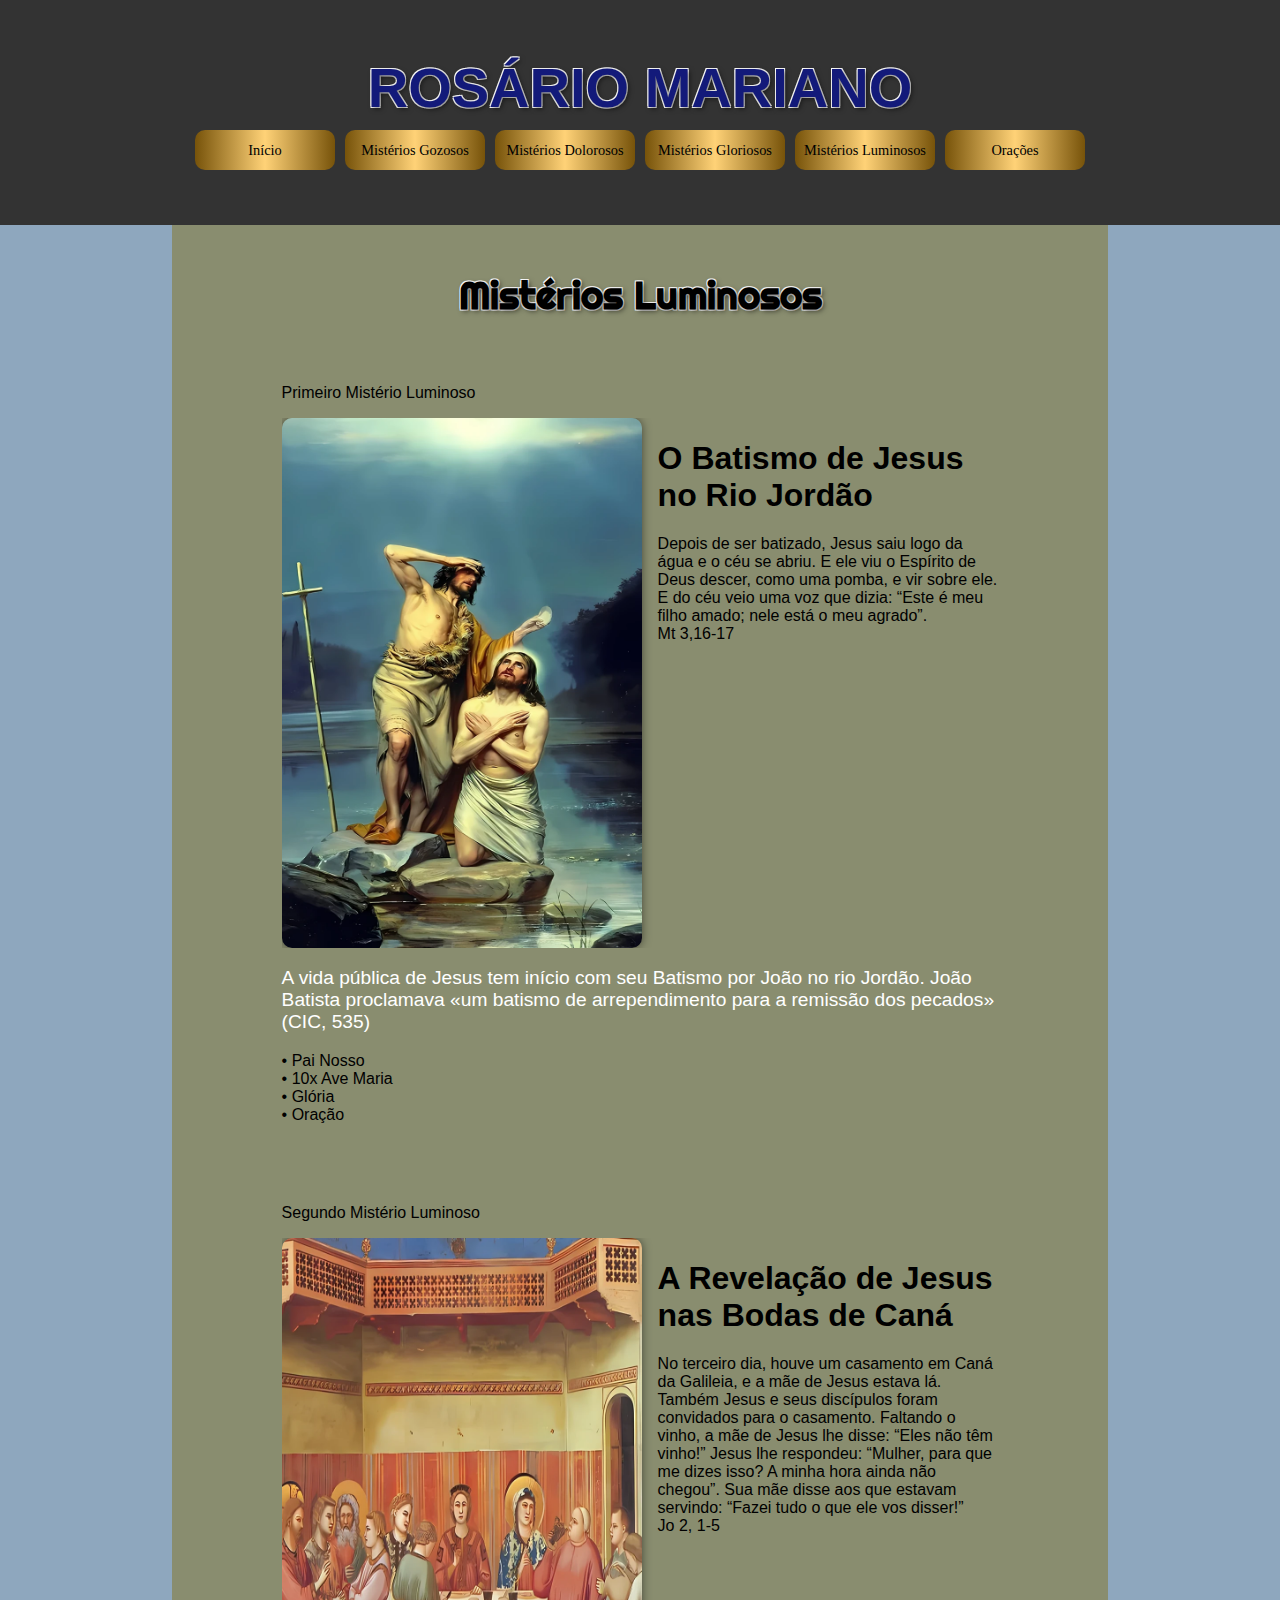
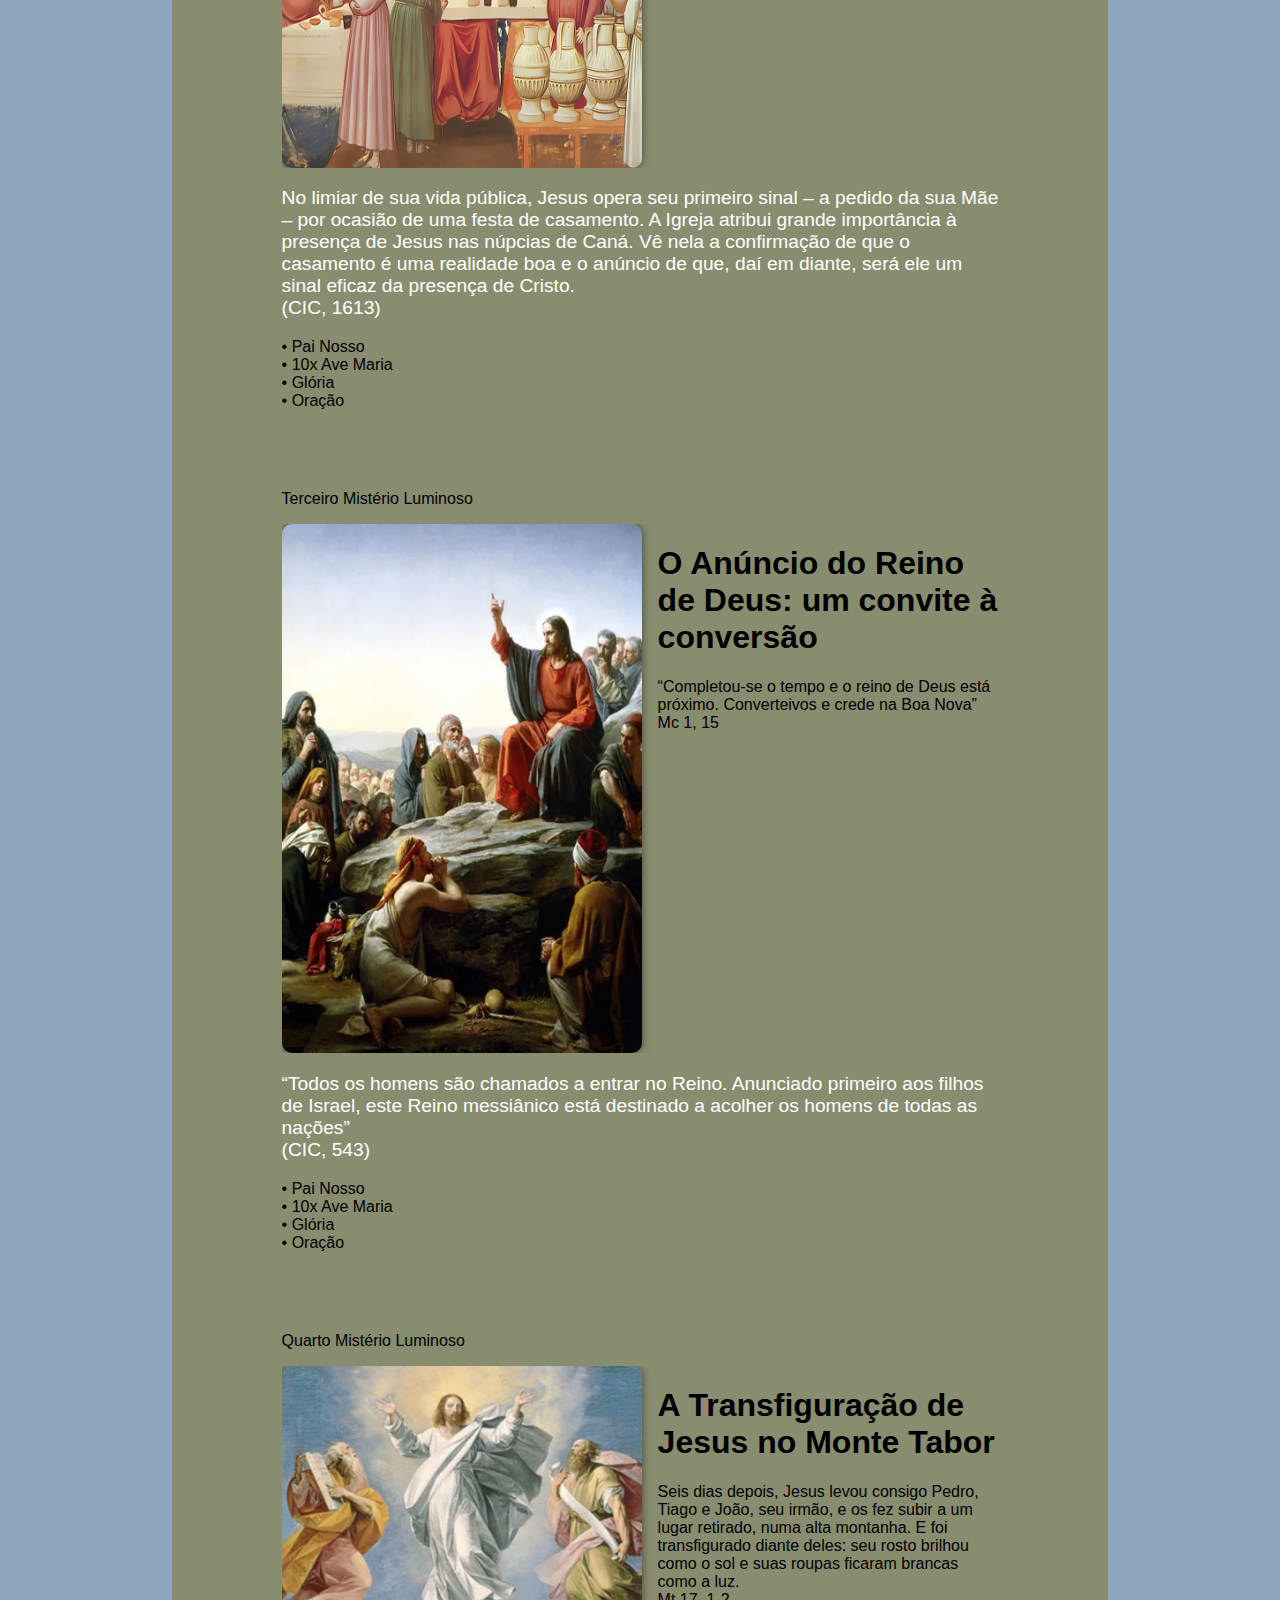
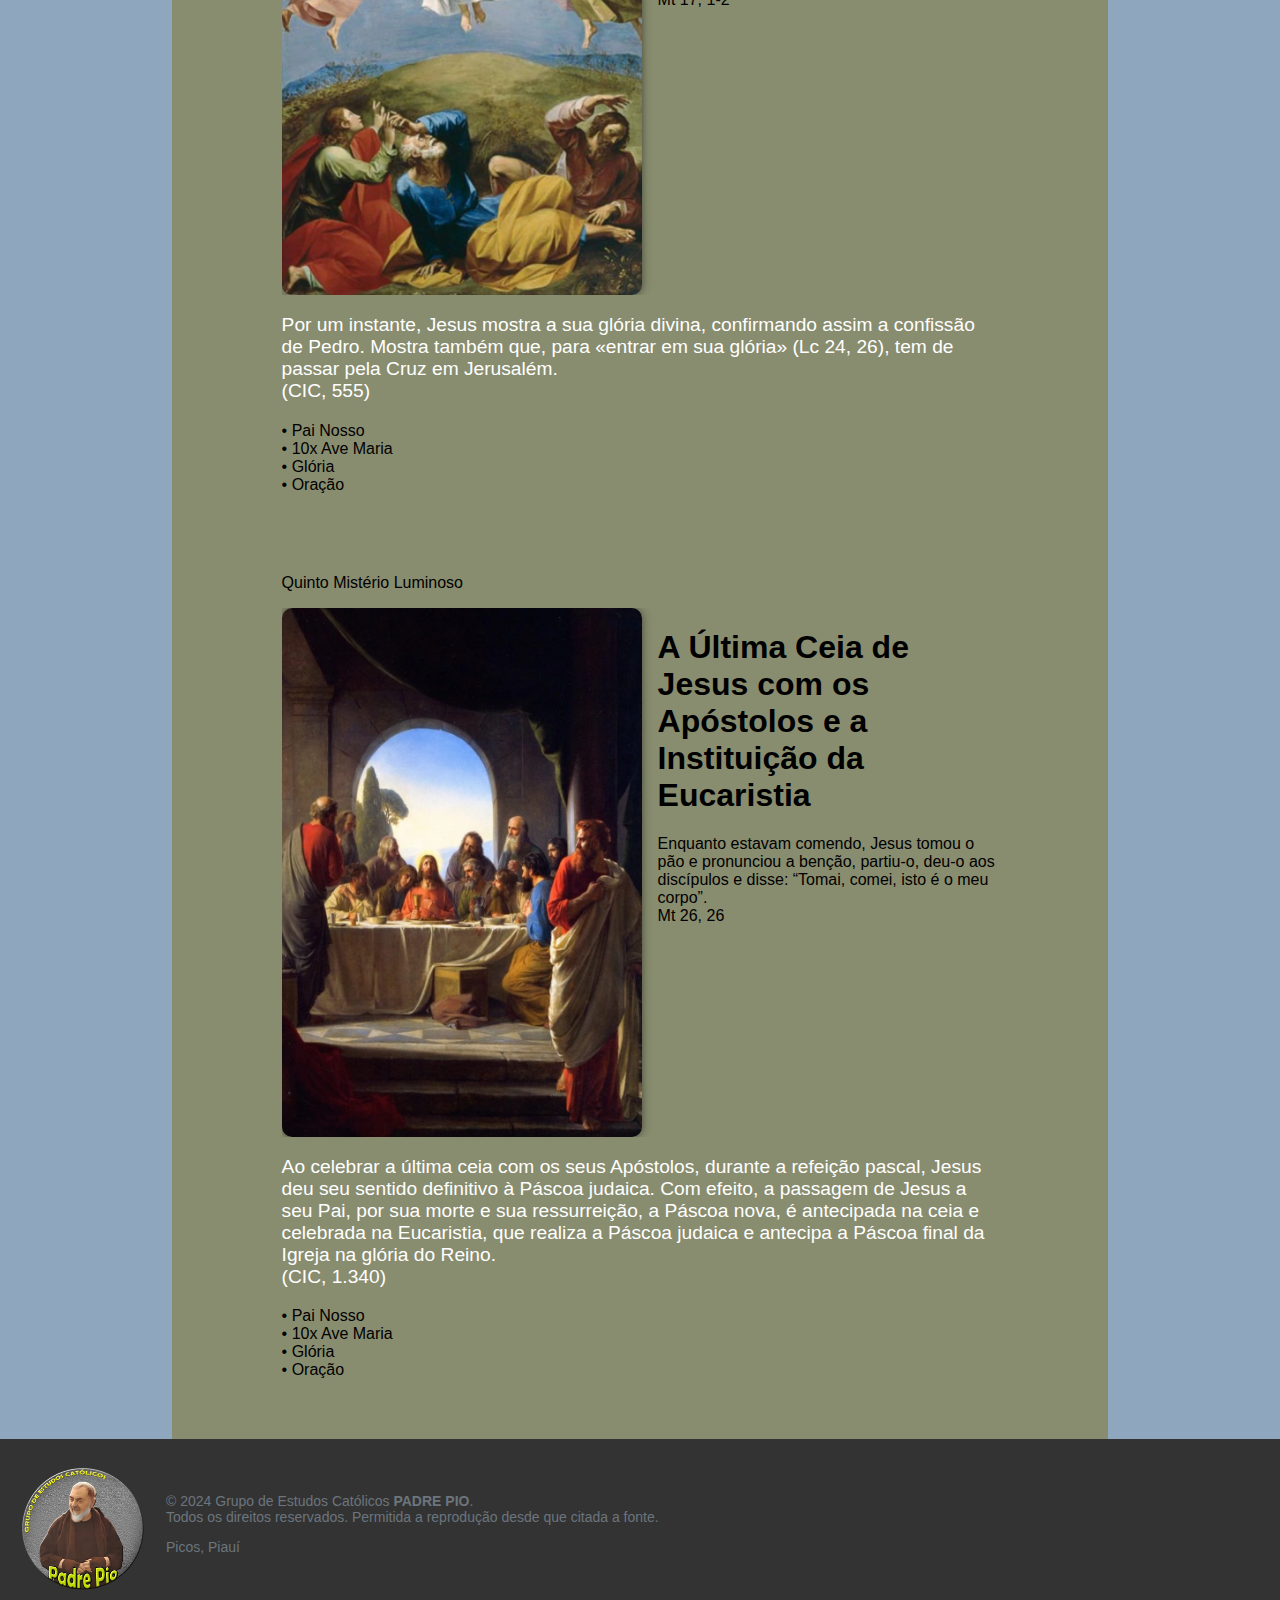
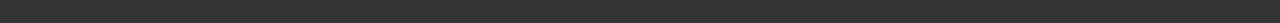
<file: 4luminosos.html>
<!DOCTYPE html>
<html lang="pt-BR">

<head>
    <meta charset="UTF-8">
    <meta name="viewport" content="width=device-width, initial-scale=1.0">
    <link rel="icon" href="img/favicon.ico" type="image/x-icon">
    <link rel="stylesheet" href="style.css">
    <title>Rosário - Mistérios Luminosos</title>
</head>

<body>

    <header class="header">
        <h1 class="title">ROSÁRIO MARIANO</h1>
        
        <nav class="menu">
            <a href="index.html" class="Btn">Início</a>
            <a href="1gozosos.html" class="Btn">Mistérios Gozosos</a>
            <a href="2dolorosos.html" class="Btn">Mistérios Dolorosos</a>
            <a href="3gloriosos.html" class="Btn">Mistérios Gloriosos</a>
            <a href="4luminosos.html" class="Btn">Mistérios Luminosos</a>
            <a href="oracoes.html" class="Btn">Orações</a>
        </nav>
        
    </header>
    

    <main>

        <article class="titulomist">
            <h1>Mistérios Luminosos</h1>
        </article>
        


        <article class="corpo">
            
            <p>Primeiro Mistério Luminoso</p>
            <div class="conteudo">
                <div class="imagem">
                    <img class="imgmist" src="img/4- Luminosos/luminoso (1).webp"
                        alt="Primeiro Mistério Luminoso">
                </div>
                <div class="texto">
                    <h1>O Batismo de Jesus
                        no Rio Jordão</h1>
                    <p>Depois de ser batizado, Jesus saiu
                        logo da água e o céu se abriu. E
                        ele viu o Espírito de Deus descer,
                        como uma pomba, e vir sobre
                        ele. E do céu veio uma voz que
                        dizia: “Este é meu filho amado;
                        nele está o meu agrado”.
                        <br>Mt 3,16-17</p>
                </div>
            </div>
            <p class="CIC">A vida pública de Jesus tem
                início com seu Batismo por
                João no rio Jordão. João
                Batista proclamava «um
                batismo de arrependimento
                para a remissão dos pecados»
                <br>(CIC, 535)</p>
            <p>• Pai Nosso <br>
                • 10x Ave Maria <br>
                • Glória <br>
                • Oração
            </p>

        </article>

        <article class="corpo">
            
            <p>Segundo Mistério Luminoso</p>
            <div class="conteudo">
                <div class="imagem">
                    <img class="imgmist" src="img/4- Luminosos/luminoso (2).webp"
                        alt="Segundo Mistério Luminoso">
                </div>
                <div class="texto">
                    <h1>A Revelação de Jesus
                        nas Bodas de Caná</h1>
                    <p>No terceiro dia, houve um casamento em Caná da Galileia, e a
                        mãe de Jesus estava lá. Também Jesus e seus discípulos foram
                        convidados para o casamento. Faltando o vinho, a mãe de Jesus
                        lhe disse: “Eles não têm vinho!” Jesus lhe respondeu: “Mulher,
                        para que me dizes isso? A minha hora ainda não chegou”. Sua mãe
                        disse aos que estavam servindo: “Fazei tudo o que ele vos disser!”
                        <br>Jo 2, 1-5</p>
                </div>
            </div>
            <p class="CIC">No limiar de sua vida pública,
                Jesus opera seu primeiro
                sinal – a pedido da sua Mãe
                – por ocasião de uma festa de
                casamento. A Igreja atribui
                grande importância à presença
                de Jesus nas núpcias de Caná.
                Vê nela a confirmação de que
                o casamento é uma realidade
                boa e o anúncio de que, daí em
                diante, será ele um sinal eficaz
                da presença de Cristo. 
                <br>(CIC, 1613)</p>
            <p>• Pai Nosso <br>
                • 10x Ave Maria <br>
                • Glória <br>
                • Oração
            </p>

        </article>

        <article class="corpo">
            
            <p>Terceiro Mistério Luminoso</p>
            <div class="conteudo">
                <div class="imagem">
                    <img class="imgmist" src="img/4- Luminosos/luminoso (3).webp"
                        alt="Terceiro Mistério Luminoso">
                </div>
                <div class="texto">
                    <h1>O Anúncio do Reino de Deus:
                        um convite à conversão</h1>
                    <p>“Completou-se o tempo e o reino de Deus está próximo. Converteivos
                        e crede na Boa Nova”
                        <br>Mc 1, 15</p>
                </div>
            </div>
            <p class="CIC">“Todos os homens são
                chamados a entrar no Reino.
                Anunciado primeiro aos filhos
                de Israel, este Reino messiânico
                está destinado a acolher os
                homens de todas as nações”
                <br>(CIC, 543)</p>
            <p>• Pai Nosso <br>
                • 10x Ave Maria <br>
                • Glória <br>
                • Oração
            </p>

        </article>

        <article class="corpo">
            
            <p>Quarto Mistério Luminoso</p>
            <div class="conteudo">
                <div class="imagem">
                    <img class="imgmist" src="img/4- Luminosos/luminoso (4).webp"
                        alt="Quarto Mistério Luminoso">
                </div>
                <div class="texto">
                    <h1>A Transfiguração de
                        Jesus no Monte Tabor</h1>
                    <p>Seis dias depois, Jesus levou
                        consigo Pedro, Tiago e João, seu
                        irmão, e os fez subir a um lugar
                        retirado, numa alta montanha. E
                        foi transfigurado diante deles:
                        seu rosto brilhou como o sol e
                        suas roupas ficaram brancas
                        como a luz.
                        <br>Mt 17, 1-2</p>
                </div>
            </div>
            <p class="CIC">Por um instante, Jesus
                mostra a sua glória divina,
                confirmando assim a confissão
                de Pedro. Mostra também que,
                para «entrar em sua glória»
                (Lc 24, 26), tem de passar pela
                Cruz em Jerusalém. 
                <br>(CIC, 555)</p>
            <p>• Pai Nosso <br>
                • 10x Ave Maria <br>
                • Glória <br>
                • Oração
            </p>

        </article>

        <article class="corpo">
            
            <p>Quinto Mistério Luminoso</p>
            <div class="conteudo">
                <div class="imagem">
                    <img class="imgmist" src="img/4- Luminosos/luminoso (5).webp"
                        alt="Quinto Mistério Luminoso">
                </div>
                <div class="texto">
                    <h1>A Última Ceia de Jesus
                        com os Apóstolos e a
                        Instituição da Eucaristia</h1>
                    <p>Enquanto estavam comendo, Jesus tomou o pão e pronunciou a
                        benção, partiu-o, deu-o aos discípulos e disse: “Tomai, comei, isto
                        é o meu corpo”.
                        <br>Mt 26, 26</p>
                </div>
            </div>
            <p class="CIC">Ao celebrar a última ceia com
                os seus Apóstolos, durante a
                refeição pascal, Jesus deu seu
                sentido definitivo à Páscoa
                judaica. Com efeito, a passagem
                de Jesus a seu Pai, por sua
                morte e sua ressurreição, a
                Páscoa nova, é antecipada na
                ceia e celebrada na Eucaristia,
                que realiza a Páscoa judaica
                e antecipa a Páscoa final da
                Igreja na glória do Reino. 
                <br>(CIC, 1.340)</p>
            <p>• Pai Nosso <br>
                • 10x Ave Maria <br>
                • Glória <br>
                • Oração
            </p>

        </article>
    </main>

    <footer>
        <div class="footer-content">
            <div class="logo">
                <img src="img/logo_oficial.webp" alt="Grupo de Estudos Católico">
            </div>
            <div class="disclaimer">
                &copy; 2024 Grupo de Estudos Católicos <b>PADRE PIO</b>. 
                <br>Todos os direitos reservados. Permitida a reprodução desde que citada a fonte.
                <p>Picos, Piauí</p>
            </div>
        </div>
    </footer>


</body>

</html>
</file>
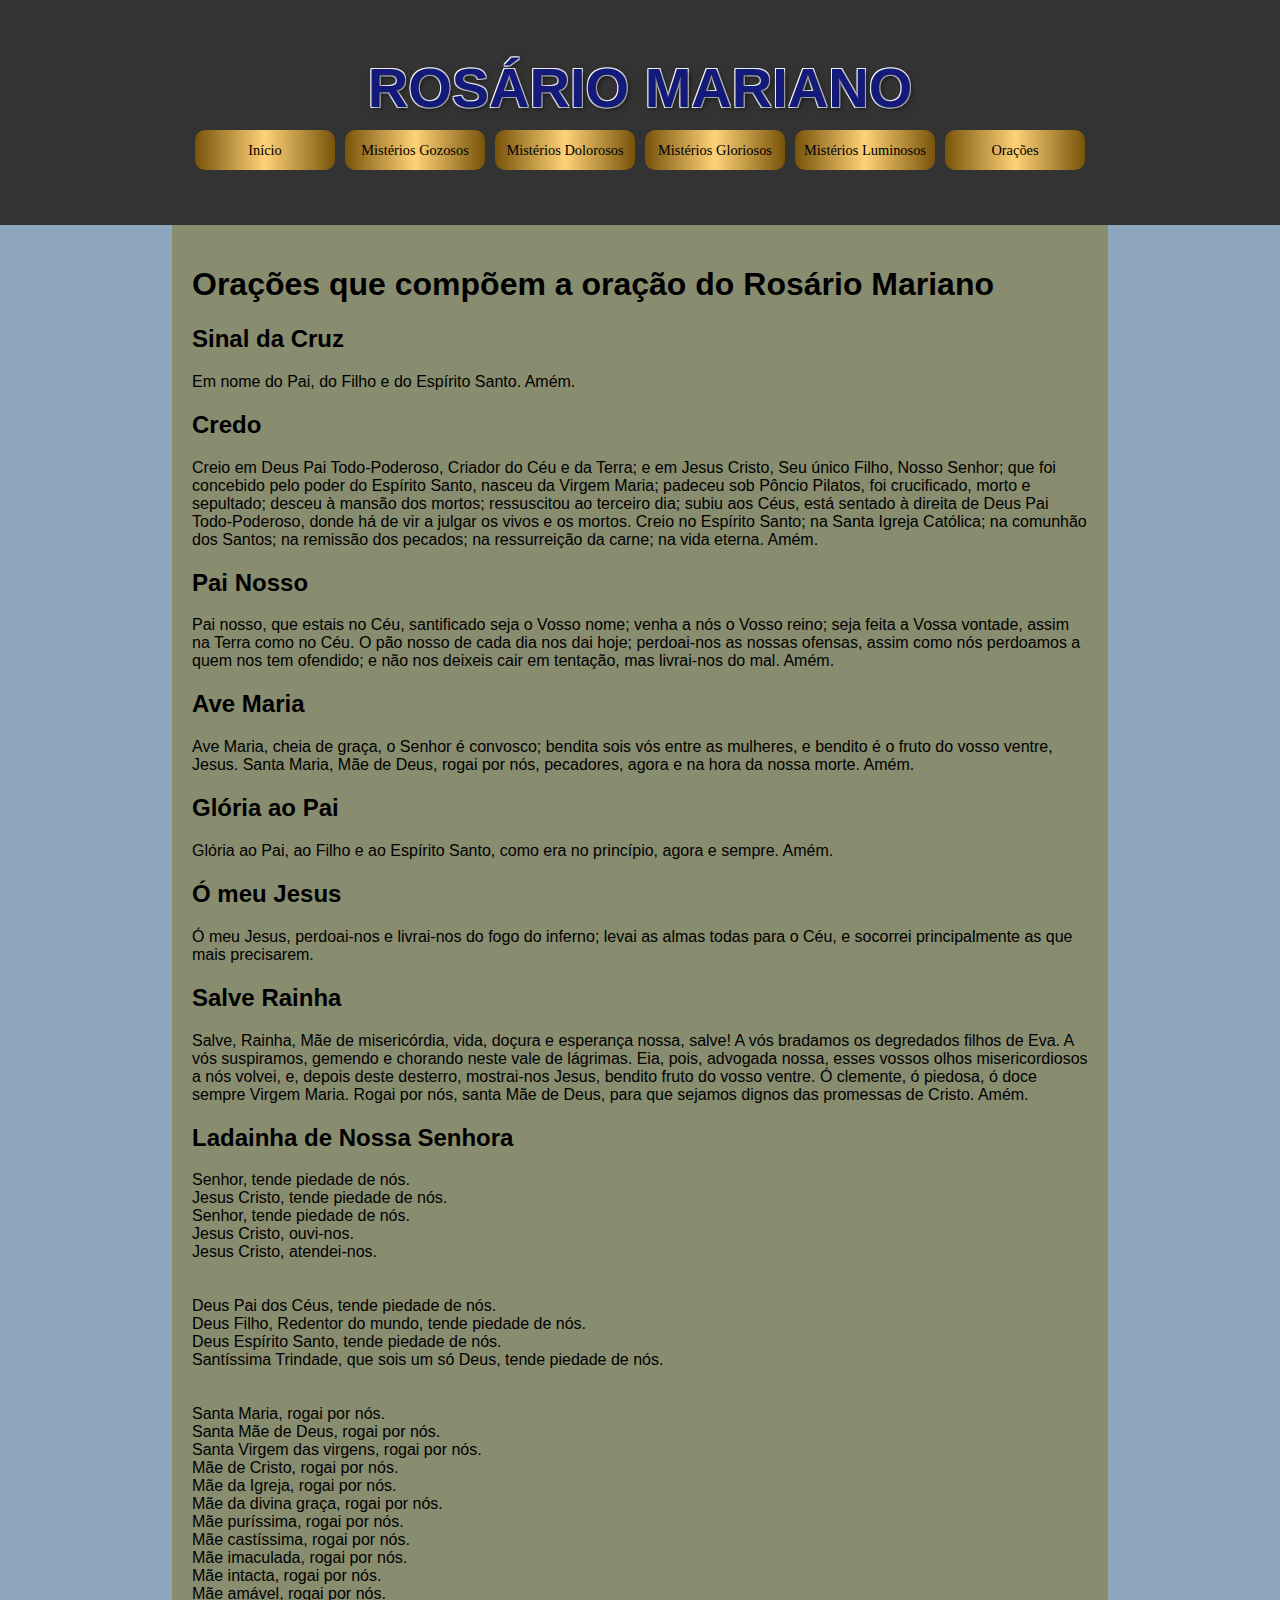
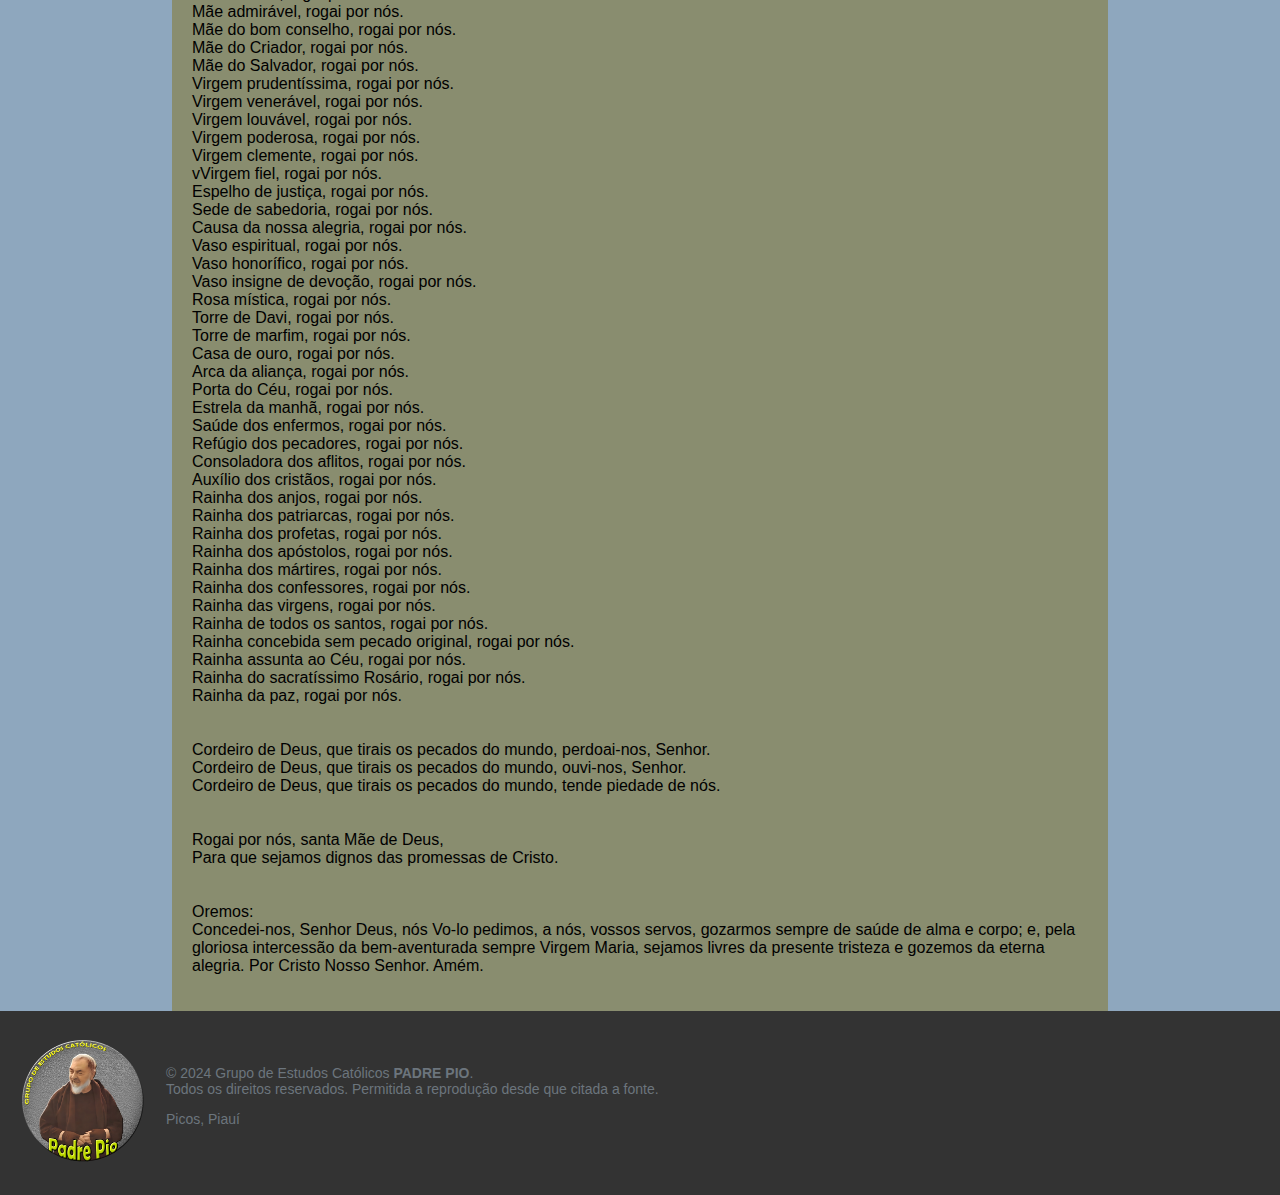
<file: oracoes.html>
<!DOCTYPE html>
<html lang="pt-BR">

<head>
    <meta charset="UTF-8">
    <meta name="viewport" content="width=device-width, initial-scale=1.0">
    <link rel="icon" href="img/favicon.ico" type="image/x-icon">
    <link rel="stylesheet" href="style.css">
    <title>Rosário - Orações do Rosário</title>
</head>

<body>

    <header class="header">
        <h1 class="title">ROSÁRIO MARIANO</h1>        
        <nav class="menu">
            <a href="index.html" class="Btn">Início</a>
            <a href="1gozosos.html" class="Btn">Mistérios Gozosos</a>
            <a href="2dolorosos.html" class="Btn">Mistérios Dolorosos</a>
            <a href="3gloriosos.html" class="Btn">Mistérios Gloriosos</a>
            <a href="4luminosos.html" class="Btn">Mistérios Luminosos</a>
            <a href="oracoes.html" class="Btn">Orações</a>
        </nav>        
    </header>


    <main>
        <h1>Orações que compõem a oração do Rosário Mariano</h1>
        <h2>Sinal da Cruz</h2>
        <p>Em nome do Pai, do Filho e do Espírito Santo. Amém.</p>

        <h2>Credo</h2>
        <p>Creio em Deus Pai Todo-Poderoso, Criador do Céu e da Terra; e em Jesus Cristo, Seu único Filho, Nosso
            Senhor; que foi concebido pelo poder do Espírito Santo, nasceu da Virgem Maria; padeceu sob Pôncio Pilatos,
            foi crucificado, morto e sepultado; desceu à mansão dos mortos; ressuscitou ao terceiro dia; subiu aos Céus,
            está
            sentado à direita de Deus Pai Todo-Poderoso, donde há de vir a julgar os vivos e os mortos. Creio no
            Espírito Santo; na Santa Igreja Católica; na comunhão dos Santos; na remissão dos pecados; na ressurreição da carne;
            na vida eterna. Amém.</p>

        <h2>Pai Nosso</h2>
        <p>Pai nosso, que estais no Céu, santificado seja o Vosso nome; venha a nós o Vosso reino; seja feita a
            Vossa vontade, assim na Terra como no Céu. O pão nosso de cada dia nos dai hoje; perdoai-nos as nossas
            ofensas, assim como nós perdoamos a quem nos tem ofendido; e não nos deixeis cair em tentação, mas livrai-nos do mal.
            Amém.</p>

        <h2>Ave Maria</h2>
        <p>Ave Maria, cheia de graça, o Senhor é convosco; bendita sois vós entre as mulheres, e bendito é o fruto
            do vosso ventre, Jesus. Santa Maria, Mãe de Deus, rogai por nós, pecadores, agora e na hora da nossa morte.
            Amém.</p>

        <h2>Glória ao Pai</h2>
        <p>Glória ao Pai, ao Filho e ao Espírito Santo, como era no princípio, agora e sempre. Amém.</p>

        <h2>Ó meu Jesus</h2>
        <p>Ó meu Jesus, perdoai-nos e livrai-nos do fogo do inferno; levai as almas todas para o Céu, e socorrei
            principalmente as que mais precisarem.</p>

        <h2>Salve Rainha</h2>
        <p>Salve, Rainha, Mãe de misericórdia, vida, doçura e esperança nossa, salve! A vós bradamos os degredados
            filhos de Eva. A vós suspiramos, gemendo e chorando neste vale de lágrimas. Eia, pois, advogada nossa, esses
            vossos olhos misericordiosos a nós volvei, e, depois deste desterro, mostrai-nos Jesus, bendito fruto do
            vosso
            ventre. Ó clemente, ó piedosa, ó doce sempre Virgem Maria. Rogai por nós, santa Mãe de Deus, para que
            sejamos
            dignos das promessas de Cristo. Amém.</p>

        <h2>Ladainha de Nossa Senhora</h2>
        <p>Senhor, tende piedade de nós.
            <br>Jesus Cristo, tende piedade de nós.
            <br>Senhor, tende piedade de nós.
            <br>Jesus Cristo, ouvi-nos.
            <br>Jesus Cristo, atendei-nos.
            <br><br>
            <br>Deus Pai dos Céus, tende piedade de nós.
            <br>Deus Filho, Redentor do mundo, tende piedade de nós.
            <br>Deus Espírito Santo, tende piedade de nós.
            <br>Santíssima Trindade, que sois um só Deus, tende piedade de nós.
            <br><br>
            <br>Santa Maria, rogai por nós.
            <br>Santa Mãe de Deus, rogai por nós.
            <br>Santa Virgem das virgens, rogai por nós.
            <br>Mãe de Cristo, rogai por nós.
            <br>Mãe da Igreja, rogai por nós.
            <br>Mãe da divina graça, rogai por nós.
            <br>Mãe puríssima, rogai por nós.
            <br>Mãe castíssima, rogai por nós.
            <br>Mãe imaculada, rogai por nós.
            <br>Mãe intacta, rogai por nós.
            <br>Mãe amável, rogai por nós.
            <br>Mãe admirável, rogai por nós.
            <br>Mãe do bom conselho, rogai por nós.
            <br>Mãe do Criador, rogai por nós.
            <br>Mãe do Salvador, rogai por nós.
            <br>Virgem prudentíssima, rogai por nós.
            <br>Virgem venerável, rogai por nós.
            <br>Virgem louvável, rogai por nós.
            <br>Virgem poderosa, rogai por nós.
            <br>Virgem clemente, rogai por nós.
            <br>vVirgem fiel, rogai por nós.
            <br>Espelho de justiça, rogai por nós.
            <br>Sede de sabedoria, rogai por nós.
            <br>Causa da nossa alegria, rogai por nós.
            <br>Vaso espiritual, rogai por nós.
            <br>Vaso honorífico, rogai por nós.
            <br>Vaso insigne de devoção, rogai por nós.
            <br>Rosa mística, rogai por nós.
            <br>Torre de Davi, rogai por nós.
            <br>Torre de marfim, rogai por nós.
            <br>Casa de ouro, rogai por nós.
            <br>Arca da aliança, rogai por nós.
            <br>Porta do Céu, rogai por nós.
            <br>Estrela da manhã, rogai por nós.
            <br>Saúde dos enfermos, rogai por nós.
            <br>Refúgio dos pecadores, rogai por nós.
            <br>Consoladora dos aflitos, rogai por nós.
            <br>Auxílio dos cristãos, rogai por nós.
            <br>Rainha dos anjos, rogai por nós.
            <br>Rainha dos patriarcas, rogai por nós.
            <br>Rainha dos profetas, rogai por nós.
            <br>Rainha dos apóstolos, rogai por nós.
            <br>Rainha dos mártires, rogai por nós.
            <br>Rainha dos confessores, rogai por nós.
            <br>Rainha das virgens, rogai por nós.
            <br>Rainha de todos os santos, rogai por nós.
            <br>Rainha concebida sem pecado original, rogai por nós.
            <br>Rainha assunta ao Céu, rogai por nós.
            <br>Rainha do sacratíssimo Rosário, rogai por nós.
            <br>Rainha da paz, rogai por nós.
            <br><br>
            <br>Cordeiro de Deus, que tirais os pecados do mundo, perdoai-nos, Senhor.
            <br>Cordeiro de Deus, que tirais os pecados do mundo, ouvi-nos, Senhor.
            <br>Cordeiro de Deus, que tirais os pecados do mundo, tende piedade de nós.
            <br><br>
            <br>Rogai por nós, santa Mãe de Deus,
            <br>Para que sejamos dignos das promessas de Cristo.
            <br><br>
            <br>Oremos:
            <br>Concedei-nos, Senhor Deus, nós Vo-lo pedimos, a nós, vossos servos, gozarmos sempre de saúde de alma e
            corpo; e, pela gloriosa intercessão da bem-aventurada sempre Virgem Maria, sejamos livres da presente
            tristeza e
            gozemos da eterna alegria. Por Cristo Nosso Senhor. Amém.
        </p>
    </main>

    <footer>
        <div class="footer-content">
            <div class="logo">
                <img src="img/logo_oficial.webp" alt="Grupo de Estudos Católico">
            </div>
            <div class="disclaimer">
                &copy; 2024 Grupo de Estudos Católicos <b>PADRE PIO</b>. 
                <br>Todos os direitos reservados. Permitida a reprodução desde que citada a fonte.
                <p>Picos, Piauí</p>
            </div>
        </div>
    </footer>


</body>

</html>
</file>
<file: style.css>
/* style.css */

@import url('https://fonts.googleapis.com/css2?family=Blaka+Ink&family=Luckiest+Guy&family=Pacifico&family=Righteous&display=swap');

/* Estilos Globais */
body {
    margin: 0;
    font-family: Arial, sans-serif;
    background-color: #8ea7be;
}

main {
    width: 70%;
    margin: 0 auto; /* Para centralizar o elemento */
    background-color: #898d6f; /* Cor de fundo do elemento principal */
    padding: 20px; /* Espaçamento interno para destacar o conteúdo */
}

@media (max-width: 768px) {
    main {
        width: 95%;
        padding: 10px; /* Reduzir padding em telas menores */
    }
}

/* Estilos do Header */
.header {
    width: 100%;
    height: 25vh;
    background-color: #333; /* Cor de fundo do header */
    display: flex;
    flex-direction: column;
    align-items: center;
    justify-content: center;
    color: rgb(19, 26, 122);
    box-sizing: border-box;
}

.title {
    font-size: 3.5em;
    margin: 0;
    text-align: center;
    text-shadow: 2px 2px 5px rgba(0, 0, 0, 0.5), /* Sombra leve */
    -1px -1px 0 #fff, 1px -1px 0 #fff, /* Chanfro superior */
    -1px 1px 0 #fff, 1px 1px 0 #fff; /* Chanfro inferior */
}

@media (max-width: 768px) {
    .header {
        height: auto;
        padding: 20px 0;
        justify-content: center; /* Centraliza o conteúdo do header verticalmente */
    }

    .title {
        font-size: 2.5em; /* Reduzir tamanho da fonte em telas menores */
        text-align: center; /* Garante que o texto do título esteja centralizado */
    }
}

.menu {
    font-family: Franklin Gothic;
    font-size: 0.9em;
    display: flex;
    gap: 10px; /* Espaçamento horizontal entre os botões */
    flex-wrap: wrap;
    justify-content: center;
    margin-top: 10px;
}

.Btn {
    width: 140px;
    height: 40px;
    border: none; /* Remover borda padrão do botão */
    border-radius: 10px;
    background: linear-gradient(to right, #77530a, #ffd277, #77530a, #77530a, #ffd277, #77530a);
    background-size: 250%;
    background-position: left;
    color: #000000;
    text-decoration: none; /* Remover sublinhado dos links */
    display: inline-block; /* Garantir que o botão se comporte como um bloco de texto */
    text-align: center; /* Centralizar texto dentro do botão */
    line-height: 40px; /* Alinhar verticalmente o texto */
    cursor: pointer;
    transition: background-position 1s, transform 0.2s;
    overflow: hidden;
}

.Btn:hover {
    background-position: right;
}

.Btn:hover::before {
    background-position: right;
}

.Btn:active {
    transform: scale(0.95);
}

/* Responsividade para telas menores */
@media (max-width: 768px) {
    .menu {
        flex-direction: column;
        gap: 10px;
    }

    .Btn {
        width: 100%; /* Botões ocupam toda a largura do contêiner */
    }
}

/* Estilos do Corpo */
.corpo {
    width: 80%;
    margin: auto;
    padding: 1.5em;
    padding-left: 4em;
    padding-right: 4em;
}

@media (max-width: 768px) {
    .corpo {
        width: 95%;
        padding: 1em; /* Reduzir padding em telas menores */
    }
}

.titulomist {
    text-align: center;
    font-family: Righteous;
    font-size: larger;
    color: #000000;
    text-shadow: 2px 2px 5px rgba(0, 0, 0, 0.5), /* Sombra leve */
    -1px -1px 0 #fff, 1px -1px 0 #fff, /* Chanfro superior */
    -1px 1px 0 #fff, 1px 1px 0 #fff; /* Chanfro inferior */
}

@media (max-width: 768px) {
    .titulomist {
        font-size: medium; /* Reduzir tamanho da fonte em telas menores */
    }
}

.conteudo {
    overflow: hidden; /* Limpa o float para garantir que o conteúdo flua corretamente */
}

.imagem {
    float: left;
    margin-right: 1em; /* Adiciona margem à direita para separar a imagem do texto */
}

.imgmist {
    width: 40vh;
    height: auto;
    border-radius: 10px; /* Arredonda os cantos da imagem */
    box-shadow: 0 0 10px rgba(0, 0, 0, 0.5); /* Adiciona uma sombra */
    max-width: 100%; /* Garante que a imagem não ultrapasse o tamanho do seu contêiner */
    display: block; /* Remove margens indesejadas em volta da imagem */
    margin: auto; /* Centraliza horizontalmente */
}

@media (max-width: 768px) {
    .imagem {
        float: none; /* Remove float em telas menores */
        display: block;
        margin: auto; /* Centraliza a imagem */
    }

    .imgmist {
        width: auto; /* Garante que a imagem não ultrapasse o tamanho do contêiner */
    }
}

.CIC {
    color: rgb(255, 255, 255);
    font-family: Trebuchet MS, sans-serif;
    font-size: larger;
}

@media (max-width: 768px) {
    .CIC {
        font-size: medium; /* Reduzir tamanho da fonte em telas menores */
    }
}

/* Estilos do Footer */
footer {
    height: 16vh;
    background-color: #333;
    padding: 20px;
    display: flex;
    align-items: center;
    justify-content: space-between;
}

.footer-content {
    display: flex;
    align-items: center;
    width: 100%;
}

.logo img {
    width: 14vh; /* Ajuste este valor conforme necessário para manter a imagem pequena */
    height: auto;
}

.disclaimer {
    margin-left: 20px;
    font-size: 14px;
    color: #6c757d;
}

@media (max-width: 768px) {
    footer {
        flex-direction: column;
        height: auto;
    }

    .disclaimer {
        margin-left: 0;
        margin-top: 10px;
        text-align: center;
    }
}

/* Destaques Textuais */
.highlight {
    font-size: 0.9em; /* Tamanho da fonte menor que o padrão */
    font-weight: bold; /* Torna o texto em negrito */
    color: #3f3f2f; /* Cor do texto (vermelho, por exemplo) */
    font-style: italic;
}
</file>
